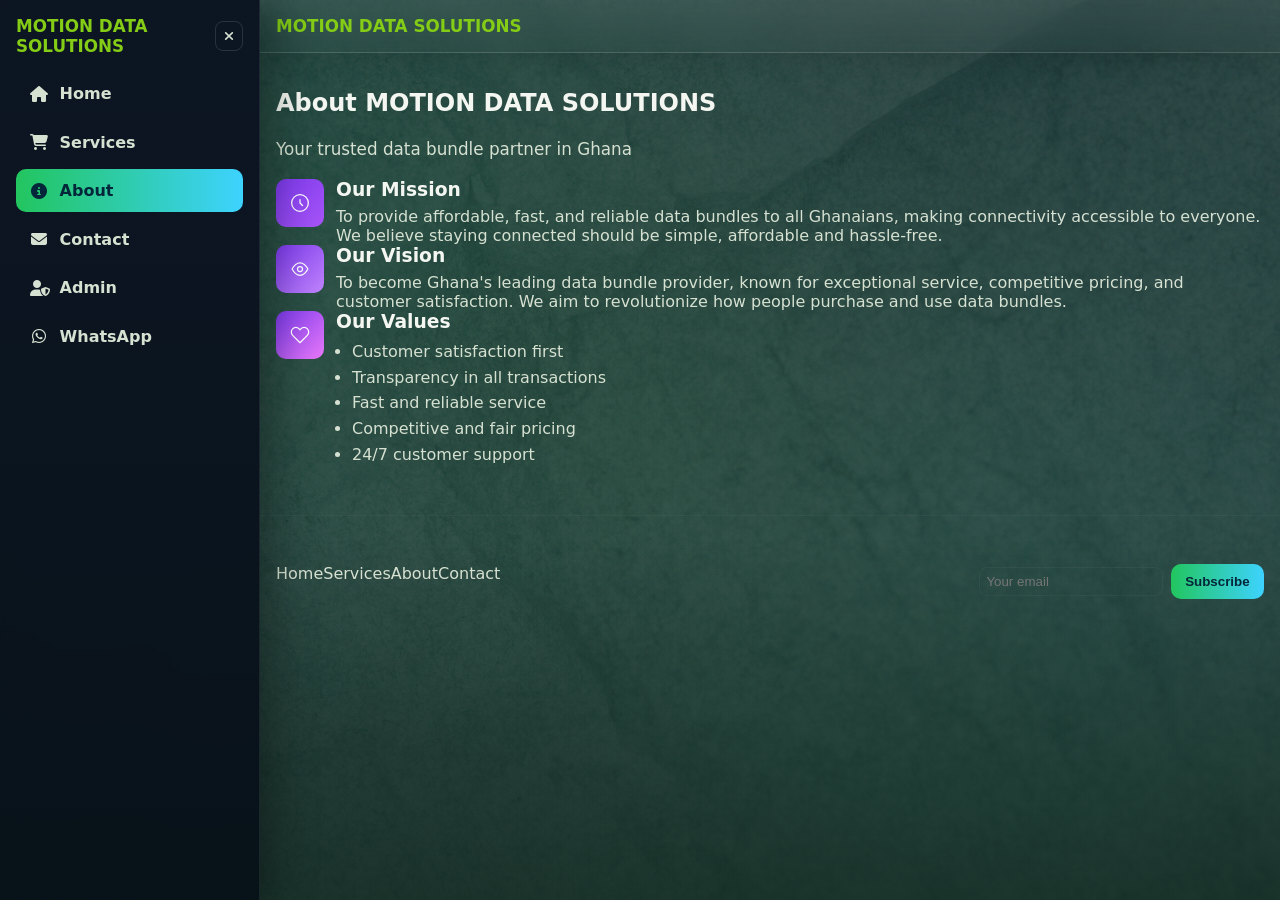
<file: about.html>
<!DOCTYPE html>
<html lang="en">
<head>
    <meta charset="UTF-8">
    <meta name="viewport" content="width=device-width, initial-scale=1.0">
    <meta name="description" content="About Motion Data - mission, vision and values">
    <title>About - MOTION DATA SOLUTIONS </title>
    <link rel="stylesheet" href="assets/css/styles.css">
    <link rel="stylesheet" href="https://cdnjs.cloudflare.com/ajax/libs/font-awesome/6.4.0/css/all.min.css">
</head>
<body>
    <header class="header">
        <div class="container header-content">
            <div class="logo">
                <a href="index.html" class="brand">MOTION DATA SOLUTIONS </a>
            </div>
            <button class="mobile-menu-toggle" id="mobileMenuToggle" aria-label="Toggle navigation" aria-controls="mainNav" aria-expanded="false">
                <i class="fas fa-bars"></i>
            </button>
        </div>
    </header>

    <!-- Sidebar Navigation -->
    <aside class="site-sidebar" id="mainNav" aria-label="Primary navigation">
        <div class="sidebar-header-inline">
            <a href="index.html" class="brand">MOTION DATA SOLUTIONS</a>
            <button class="sidebar-close" aria-label="Close navigation" type="button">
                <i class="fas fa-times"></i>
            </button>
        </div>
        <nav class="sidebar-links">
            <a href="index.html" class="nav-link"><i class="fas fa-home"></i><span>Home</span></a>
            <a href="services.html" class="nav-link"><i class="fas fa-shopping-cart"></i><span>Services</span></a>
            <a href="about.html" class="nav-link active" aria-current="page"><i class="fas fa-info-circle"></i><span>About</span></a>
            <a href="contact.html" class="nav-link"><i class="fas fa-envelope"></i><span>Contact</span></a>
            <a href="admin.html" class="nav-link"><i class="fas fa-user-shield"></i><span>Admin</span></a>
            <a href="https://wa.me/233256342577" class="nav-link" target="_blank" rel="noopener"><i class="fab fa-whatsapp"></i><span>WhatsApp</span></a>
        </nav>
    </aside>

    <main>
        <section class="about" id="about">
            <div class="container">
                <h2>About MOTION DATA SOLUTIONS </h2>
                <p class="lead">Your trusted data bundle partner in Ghana</p>

                <div class="about-content reveal-on-scroll" aria-labelledby="about-heading">
                    <!-- Card 1: Mission -->
                    <div class="about-card card-hover reveal-child" role="article" aria-label="Our Mission">
                        <div style="display:flex;align-items:flex-start;gap:.75rem">
                            <div style="flex:0 0 48px;display:inline-flex;align-items:center;justify-content:center;border-radius:10px;background:linear-gradient(135deg,#7c3aed,#a855f7);width:48px;height:48px;color:#fff">
                                <!-- target icon -->
                                <svg xmlns="http://www.w3.org/2000/svg" viewBox="0 0 24 24" fill="none" stroke="currentColor" stroke-width="1.5" stroke-linecap="round" stroke-linejoin="round" width="20" height="20" aria-hidden="true"><path d="M12 22c5.523 0 10-4.477 10-10S17.523 2 12 2 2 6.477 2 12s4.477 10 10 10z"></path><path d="M12 8v4l3 3"></path></svg>
                            </div>
                            <div>
                                <h3 style="margin:0">Our Mission</h3>
                                <p style="margin:.45rem 0 0;color:var(--muted)">To provide affordable, fast, and reliable data bundles to all Ghanaians, making connectivity accessible to everyone. We believe staying connected should be simple, affordable and hassle-free.</p>
                            </div>
                        </div>
                    </div>

                    <!-- Card 2: Vision -->
                    <div class="about-card card-hover reveal-child" role="article" aria-label="Our Vision">
                        <div style="display:flex;align-items:flex-start;gap:.75rem">
                            <div style="flex:0 0 48px;display:inline-flex;align-items:center;justify-content:center;border-radius:10px;background:linear-gradient(135deg,#7c3aed,#c084fc);width:48px;height:48px;color:#fff">
                                <!-- eye icon -->
                                <svg xmlns="http://www.w3.org/2000/svg" viewBox="0 0 24 24" fill="none" stroke="currentColor" stroke-width="1.5" stroke-linecap="round" stroke-linejoin="round" width="20" height="20" aria-hidden="true"><path d="M2.5 12s4-7.5 9.5-7.5S21.5 12 21.5 12 17.5 19.5 12 19.5 2.5 12 2.5 12z"></path><circle cx="12" cy="12" r="3"></circle></svg>
                            </div>
                            <div>
                                <h3 style="margin:0">Our Vision</h3>
                                <p style="margin:.45rem 0 0;color:var(--muted)">To become Ghana's leading data bundle provider, known for exceptional service, competitive pricing, and customer satisfaction. We aim to revolutionize how people purchase and use data bundles.</p>
                            </div>
                        </div>
                    </div>

                    <!-- Card 3: Values -->
                    <div class="about-card card-hover reveal-child" role="article" aria-label="Our Values">
                        <div style="display:flex;align-items:flex-start;gap:.75rem">
                            <div style="flex:0 0 48px;display:inline-flex;align-items:center;justify-content:center;border-radius:10px;background:linear-gradient(135deg,#7c3aed,#e879f9);width:48px;height:48px;color:#fff">
                                <!-- heart icon -->
                                <svg xmlns="http://www.w3.org/2000/svg" viewBox="0 0 24 24" fill="none" stroke="currentColor" stroke-width="1.5" stroke-linecap="round" stroke-linejoin="round" width="20" height="20" aria-hidden="true"><path d="M20.84 4.61a5.5 5.5 0 00-7.78 0L12 5.67l-1.06-1.06a5.5 5.5 0 10-7.78 7.78L12 21.23l8.84-8.84a5.5 5.5 0 000-7.78z"></path></svg>
                            </div>
                            <div style="flex:1">
                                <h3 style="margin:0">Our Values</h3>
                                <ul style="margin:.45rem 0 0;padding-left:1rem;color:var(--muted);line-height:1.6">
                                    <li>Customer satisfaction first</li>
                                    <li>Transparency in all transactions</li>
                                    <li>Fast and reliable service</li>
                                    <li>Competitive and fair pricing</li>
                                    <li>24/7 customer support</li>
                                </ul>
                            </div>
                        </div>
                    </div>

                </div>
            </div>
        </section>
    </main>

    <footer class="footer">
        <div class="container footer-content">
            <nav><a href="index.html">Home</a><a href="services.html">Services</a><a href="about.html">About</a><a href="contact.html">Contact</a></nav>
            <div class="newsletter">
                <form id="newsletterForm">
                    <input type="email" name="email" placeholder="Your email" style="padding:.4rem;border-radius:8px;border:1px solid rgba(255,255,255,0.04);background:transparent;color:#fff">
                    <button class="btn btn-primary" type="submit">Subscribe</button>
                </form>
            </div>
        </div>
    </footer>

    <script src="assets/js/toast.js"></script>
    <script src="assets/js/script.js"></script>
</body>
</html>
</file>
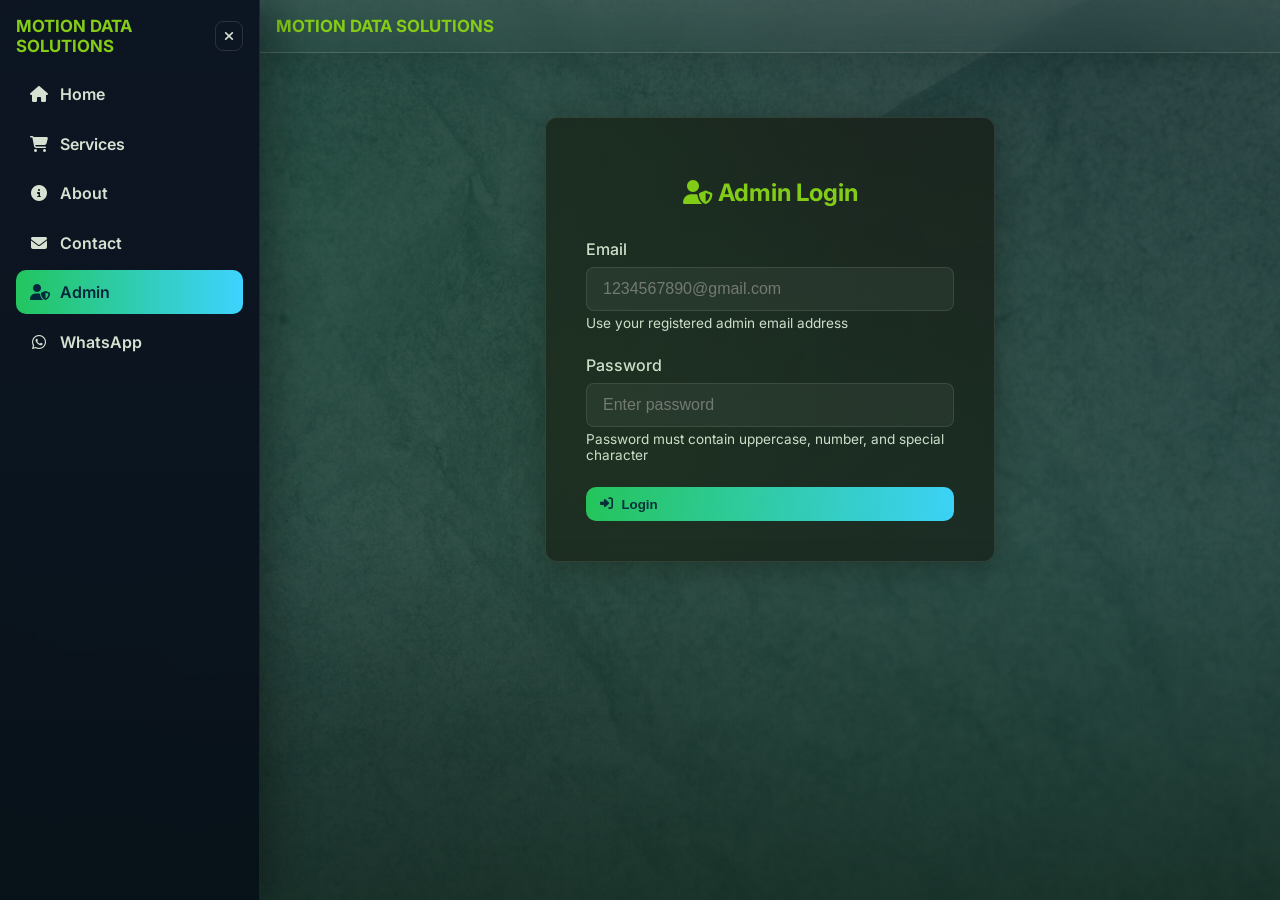
<file: admin.html>
<!DOCTYPE html>
<html lang="en">
<head>
    <meta charset="UTF-8">
    <meta name="viewport" content="width=device-width, initial-scale=1.0">
    <title>Admin - MOTION DATA SOLUTIONS</title>
    <link rel="stylesheet" href="assets/css/styles.css">
    <link rel="stylesheet" href="https://cdnjs.cloudflare.com/ajax/libs/font-awesome/6.4.0/css/all.min.css">
    <link href="https://fonts.googleapis.com/css2?family=Inter:wght@300;400;500;600;700;800&display=swap" rel="stylesheet">
    <style>
        .admin-container {
            max-width: 1400px;
            margin: 2rem auto;
            padding: 2rem;
        }

        .login-section {
            max-width: 450px;
            margin: 4rem auto;
            padding: 2.5rem;
            background: var(--card);
            border-radius: var(--radius);
            border: 1px solid rgba(255,255,255,0.1);
            box-shadow: 0 8px 32px rgba(0,0,0,0.3);
        }

        .login-section h2 {
            margin-bottom: 2rem;
            text-align: center;
            color: var(--accent);
        }

        .form-group {
            margin-bottom: 1.5rem;
        }

        .form-group label {
            display: block;
            margin-bottom: 0.5rem;
            color: var(--muted);
            font-weight: 500;
        }

        .form-group input {
            width: 100%;
            padding: 0.75rem 1rem;
            background: rgba(255,255,255,0.05);
            border: 1px solid rgba(255,255,255,0.1);
            border-radius: 8px;
            color: #fff;
            font-size: 1rem;
        }

        .form-group input:focus {
            outline: none;
            border-color: var(--primary);
        }

        .dashboard-section {
            display: none;
        }

        .dashboard-section.active {
            display: block;
        }

        .dashboard-header {
            display: flex;
            justify-content: space-between;
            align-items: center;
            margin-bottom: 2rem;
            padding-bottom: 1rem;
            border-bottom: 1px solid rgba(255,255,255,0.1);
        }

        .dashboard-header h1 {
            color: var(--accent);
        }

        .logout-btn {
            padding: 0.75rem 1.5rem;
            background: rgba(255,59,48,0.2);
            color: #ff3b30;
            border: 1px solid rgba(255,59,48,0.3);
            border-radius: 8px;
            cursor: pointer;
            transition: all 0.2s;
        }

        .logout-btn:hover {
            background: rgba(255,59,48,0.3);
        }

        .stats-row {
            display: grid;
            grid-template-columns: repeat(auto-fit, minmax(250px, 1fr));
            gap: 1.5rem;
            margin-bottom: 2rem;
        }

        .stat-card {
            background: var(--card);
            padding: 1.5rem;
            border-radius: var(--radius);
            border: 1px solid rgba(255,255,255,0.1);
        }

        .stat-card h3 {
            font-size: 0.875rem;
            color: var(--muted);
            margin-bottom: 0.5rem;
        }

        .stat-card .stat-value {
            font-size: 2rem;
            font-weight: 700;
            color: var(--accent);
        }

        .orders-section {
            background: var(--card);
            padding: 2rem;
            border-radius: var(--radius);
            border: 1px solid rgba(255,255,255,0.1);
        }

        .orders-section h2 {
            margin-bottom: 1.5rem;
            color: var(--accent);
        }

        .orders-filters {
            display: flex;
            gap: 1rem;
            margin-bottom: 1.5rem;
            flex-wrap: wrap;
        }

        .search-box {
            flex: 1;
            min-width: 250px;
            position: relative;
        }

        .search-box input {
            width: 100%;
            padding: 0.75rem 1rem 0.75rem 2.5rem;
            background: rgba(255,255,255,0.05);
            border: 1px solid rgba(255,255,255,0.1);
            border-radius: 8px;
            color: #fff;
        }

        .search-box i {
            position: absolute;
            left: 1rem;
            top: 50%;
            transform: translateY(-50%);
            color: var(--muted);
        }

        .filter-select {
            padding: 0.75rem 1rem;
            background: rgba(255,255,255,0.05);
            border: 1px solid rgba(255,255,255,0.1);
            border-radius: 8px;
            color: #fff;
            cursor: pointer;
        }

        .orders-table {
            width: 100%;
            overflow-x: auto;
        }

        table {
            width: 100%;
            border-collapse: collapse;
        }

        table th {
            text-align: left;
            padding: 1rem;
            background: rgba(255,255,255,0.05);
            color: var(--accent);
            font-weight: 600;
            border-bottom: 2px solid rgba(255,255,255,0.1);
        }

        table td {
            padding: 1rem;
            border-bottom: 1px solid rgba(255,255,255,0.05);
        }

        table tr:hover {
            background: rgba(255,255,255,0.03);
        }

        .status-badge {
            padding: 0.25rem 0.75rem;
            border-radius: 6px;
            font-size: 0.875rem;
            font-weight: 600;
        }

        .status-badge.completed {
            background: rgba(34,197,94,0.2);
            color: #22c55e;
        }

        .status-badge.pending {
            background: rgba(251,191,36,0.2);
            color: #fbbf24;
        }

        .status-badge.failed {
            background: rgba(239,68,68,0.2);
            color: #ef4444;
        }

        .action-buttons {
            display: flex;
            gap: 0.5rem;
        }

        .btn-small {
            padding: 0.5rem 0.75rem;
            font-size: 0.875rem;
            border-radius: 6px;
            cursor: pointer;
            border: none;
            transition: all 0.2s;
        }

        .btn-view {
            background: rgba(59,130,246,0.2);
            color: #3b82f6;
        }

        .btn-view:hover {
            background: rgba(59,130,246,0.3);
        }

        .btn-delete {
            background: rgba(239,68,68,0.2);
            color: #ef4444;
        }

        .btn-delete:hover {
            background: rgba(239,68,68,0.3);
        }

        .empty-state {
            text-align: center;
            padding: 3rem;
            color: var(--muted);
        }

        .empty-state i {
            font-size: 4rem;
            margin-bottom: 1rem;
            opacity: 0.3;
        }
    </style>
</head>
<body>
    <!-- Header -->
    <header class="header">
        <div class="container header-content">
            <div class="logo">
                <a href="index.html" class="brand">MOTION DATA SOLUTIONS</a>
            </div>
            <button class="mobile-menu-toggle" id="mobileMenuToggle" aria-label="Toggle navigation" aria-controls="mainNav" aria-expanded="false">
                <i class="fas fa-bars"></i>
            </button>
        </div>
    </header>

    <!-- Sidebar Navigation -->
    <aside class="site-sidebar" id="mainNav" aria-label="Primary navigation">
        <div class="sidebar-header-inline">
            <a href="index.html" class="brand">MOTION DATA SOLUTIONS</a>
            <button class="sidebar-close" aria-label="Close navigation" type="button">
                <i class="fas fa-times"></i>
            </button>
        </div>
        <nav class="sidebar-links">
            <a href="index.html" class="nav-link"><i class="fas fa-home"></i><span>Home</span></a>
            <a href="services.html" class="nav-link"><i class="fas fa-shopping-cart"></i><span>Services</span></a>
            <a href="about.html" class="nav-link"><i class="fas fa-info-circle"></i><span>About</span></a>
            <a href="contact.html" class="nav-link"><i class="fas fa-envelope"></i><span>Contact</span></a>
            <a href="admin.html" class="nav-link active" aria-current="page"><i class="fas fa-user-shield"></i><span>Admin</span></a>
            <a href="https://wa.me/233256342577" class="nav-link" target="_blank" rel="noopener"><i class="fab fa-whatsapp"></i><span>WhatsApp</span></a>
        </nav>
    </aside>

    <main>
        <!-- Login Section -->
        <div class="login-section" id="loginSection">
            <h2><i class="fas fa-user-shield"></i> Admin Login</h2>
            <form id="loginForm">
                <div class="form-group">
                    <label for="adminEmail">Email</label>
                    <input type="email" id="adminEmail" required placeholder="1234567890@gmail.com">
                    <small style="color: var(--muted); font-size: 0.85rem; margin-top: 0.25rem; display: block;">Use your registered admin email address</small>
                </div>
                <div class="form-group">
                    <label for="adminPassword">Password</label>
                    <input type="password" id="adminPassword" required placeholder="Enter password">
                    <small style="color: var(--muted); font-size: 0.85rem; margin-top: 0.25rem; display: block;">Password must contain uppercase, number, and special character</small>
                </div>
                <button type="submit" class="btn btn-primary" style="width: 100%;">
                    <i class="fas fa-sign-in-alt"></i> Login
                </button>
            </form>
        </div>

        <!-- Dashboard Section -->
        <div class="dashboard-section" id="dashboardSection">
            <div class="admin-container">
                <div class="dashboard-header">
                    <h1><i class="fas fa-tachometer-alt"></i> Admin Dashboard</h1>
                    <button class="logout-btn" id="logoutBtn">
                        <i class="fas fa-sign-out-alt"></i> Logout
                    </button>
                </div>

                <!-- Stats -->
                <div class="stats-row">
                    <div class="stat-card">
                        <h3>Total Orders</h3>
                        <div class="stat-value" id="totalOrders">0</div>
                    </div>
                    <div class="stat-card">
                        <h3>Completed</h3>
                        <div class="stat-value" id="completedOrders" style="color: #22c55e;">0</div>
                    </div>
                    <div class="stat-card">
                        <h3>Pending</h3>
                        <div class="stat-value" id="pendingOrders" style="color: #fbbf24;">0</div>
                    </div>
                    <div class="stat-card">
                        <h3>Total Revenue</h3>
                        <div class="stat-value" id="totalRevenue">GHS 0.00</div>
                    </div>
                </div>

                <!-- Orders Table -->
                <div class="orders-section">
                    <h2><i class="fas fa-shopping-cart"></i> All Orders</h2>
                    
                    <div class="orders-filters">
                        <div class="search-box">
                            <i class="fas fa-search"></i>
                            <input type="text" id="searchOrders" placeholder="Search orders...">
                        </div>
                        <select class="filter-select" id="filterStatus">
                            <option value="all">All Status</option>
                            <option value="completed">Completed</option>
                            <option value="pending">Pending</option>
                            <option value="failed">Failed</option>
                        </select>
                        <select class="filter-select" id="filterOperator">
                            <option value="all">All Operators</option>
                            <option value="MTN">MTN</option>
                            <option value="Telecel">Telecel</option>
                            <option value="AirtelTigo">AirtelTigo</option>
                        </select>
                    </div>

                    <div class="orders-table">
                        <table id="ordersTable">
                            <thead>
                                <tr>
                                    <th>Order ID</th>
                                    <th>Date</th>
                                    <th>Customer</th>
                                    <th>Phone</th>
                                    <th>Operator</th>
                                    <th>Package</th>
                                    <th>Amount</th>
                                    <th>Status</th>
                                    <th>Actions</th>
                                </tr>
                            </thead>
                            <tbody id="ordersTableBody">
                                <!-- Orders will be populated here -->
                            </tbody>
                        </table>
                    </div>
                </div>
            </div>
        </div>
    </main>

    <script src="assets/js/script.js"></script>
    <script>
        // Admin credentials (in production, use secure backend authentication)
        const ADMIN_CREDENTIALS = {
            email: 'kwakumotion55@gmail.com',
            password: 'Motion@55'
        };

        // Check if already logged in
        document.addEventListener('DOMContentLoaded', function() {
            if (localStorage.getItem('adminLoggedIn') === 'true') {
                showDashboard();
            }
        });

        // Login form
        document.getElementById('loginForm').addEventListener('submit', function(e) {
            e.preventDefault();
            const email = document.getElementById('adminEmail').value;
            const password = document.getElementById('adminPassword').value;

            if (email === ADMIN_CREDENTIALS.email && password === ADMIN_CREDENTIALS.password) {
                localStorage.setItem('adminLoggedIn', 'true');
                showDashboard();
            } else {
                alert('Invalid email or password');
            }
        });

        // Logout
        document.getElementById('logoutBtn').addEventListener('click', function() {
            localStorage.removeItem('adminLoggedIn');
            location.reload();
        });

        // Show dashboard
        function showDashboard() {
            document.getElementById('loginSection').style.display = 'none';
            document.getElementById('dashboardSection').classList.add('active');
            loadOrders();
        }

        // Load orders from localStorage
        function loadOrders() {
            const orders = JSON.parse(localStorage.getItem('md_orders') || '[]');
            updateStats(orders);
            displayOrders(orders);
        }

        // Update statistics
        function updateStats(orders) {
            const completed = orders.filter(o => o.status === 'completed').length;
            const pending = orders.filter(o => o.status === 'pending').length;
            const totalRevenue = orders
                .filter(o => o.status === 'completed')
                .reduce((sum, o) => sum + (parseFloat(o.amount) || 0), 0);

            document.getElementById('totalOrders').textContent = orders.length;
            document.getElementById('completedOrders').textContent = completed;
            document.getElementById('pendingOrders').textContent = pending;
            document.getElementById('totalRevenue').textContent = 'GHS ' + totalRevenue.toFixed(2);
        }

        // Display orders in table
        function displayOrders(orders) {
            const tbody = document.getElementById('ordersTableBody');
            
            if (orders.length === 0) {
                tbody.innerHTML = `
                    <tr>
                        <td colspan="9">
                            <div class="empty-state">
                                <i class="fas fa-inbox"></i>
                                <p>No orders found</p>
                            </div>
                        </td>
                    </tr>
                `;
                return;
            }

            tbody.innerHTML = orders.map(order => `
                <tr>
                    <td>${order.id || order.reference || 'N/A'}</td>
                    <td>${formatDate(order.date || order.timestamp)}</td>
                    <td>${order.email || 'N/A'}</td>
                    <td>${order.phone || order.mobile || 'N/A'}</td>
                    <td>${order.operator || 'N/A'}</td>
                    <td>${order.package || 'N/A'}</td>
                    <td>GHS ${(parseFloat(order.amount) || 0).toFixed(2)}</td>
                    <td><span class="status-badge ${order.status || 'pending'}">${(order.status || 'pending').toUpperCase()}</span></td>
                    <td>
                        <div class="action-buttons">
                            <button class="btn-small btn-view" onclick="viewOrder('${order.id || order.reference}')">
                                <i class="fas fa-eye"></i>
                            </button>
                            <button class="btn-small btn-delete" onclick="deleteOrder('${order.id || order.reference}')">
                                <i class="fas fa-trash"></i>
                            </button>
                        </div>
                    </td>
                </tr>
            `).join('');
        }

        // Format date
        function formatDate(timestamp) {
            if (!timestamp) return 'N/A';
            const date = new Date(timestamp);
            return date.toLocaleDateString() + ' ' + date.toLocaleTimeString();
        }

        // View order details
        function viewOrder(orderId) {
            const orders = JSON.parse(localStorage.getItem('md_orders') || '[]');
            const order = orders.find(o => (o.id || o.reference) === orderId);
            if (order) {
                alert('Order Details:\n\n' + JSON.stringify(order, null, 2));
            }
        }

        // Delete order
        function deleteOrder(orderId) {
            if (confirm('Are you sure you want to delete this order?')) {
                let orders = JSON.parse(localStorage.getItem('md_orders') || '[]');
                orders = orders.filter(o => (o.id || o.reference) !== orderId);
                localStorage.setItem('md_orders', JSON.stringify(orders));
                loadOrders();
            }
        }

        // Search functionality
        document.getElementById('searchOrders').addEventListener('input', function(e) {
            filterOrders();
        });

        document.getElementById('filterStatus').addEventListener('change', function() {
            filterOrders();
        });

        document.getElementById('filterOperator').addEventListener('change', function() {
            filterOrders();
        });

        function filterOrders() {
            const searchTerm = document.getElementById('searchOrders').value.toLowerCase();
            const statusFilter = document.getElementById('filterStatus').value;
            const operatorFilter = document.getElementById('filterOperator').value;

            let orders = JSON.parse(localStorage.getItem('md_orders') || '[]');

            // Apply filters
            orders = orders.filter(order => {
                const matchesSearch = !searchTerm || 
                    (order.email && order.email.toLowerCase().includes(searchTerm)) ||
                    (order.phone && order.phone.includes(searchTerm)) ||
                    (order.mobile && order.mobile.includes(searchTerm)) ||
                    (order.package && order.package.toLowerCase().includes(searchTerm));

                const matchesStatus = statusFilter === 'all' || order.status === statusFilter;
                const matchesOperator = operatorFilter === 'all' || order.operator === operatorFilter;

                return matchesSearch && matchesStatus && matchesOperator;
            });

            displayOrders(orders);
        }
    </script>
</body>
</html>
</file>
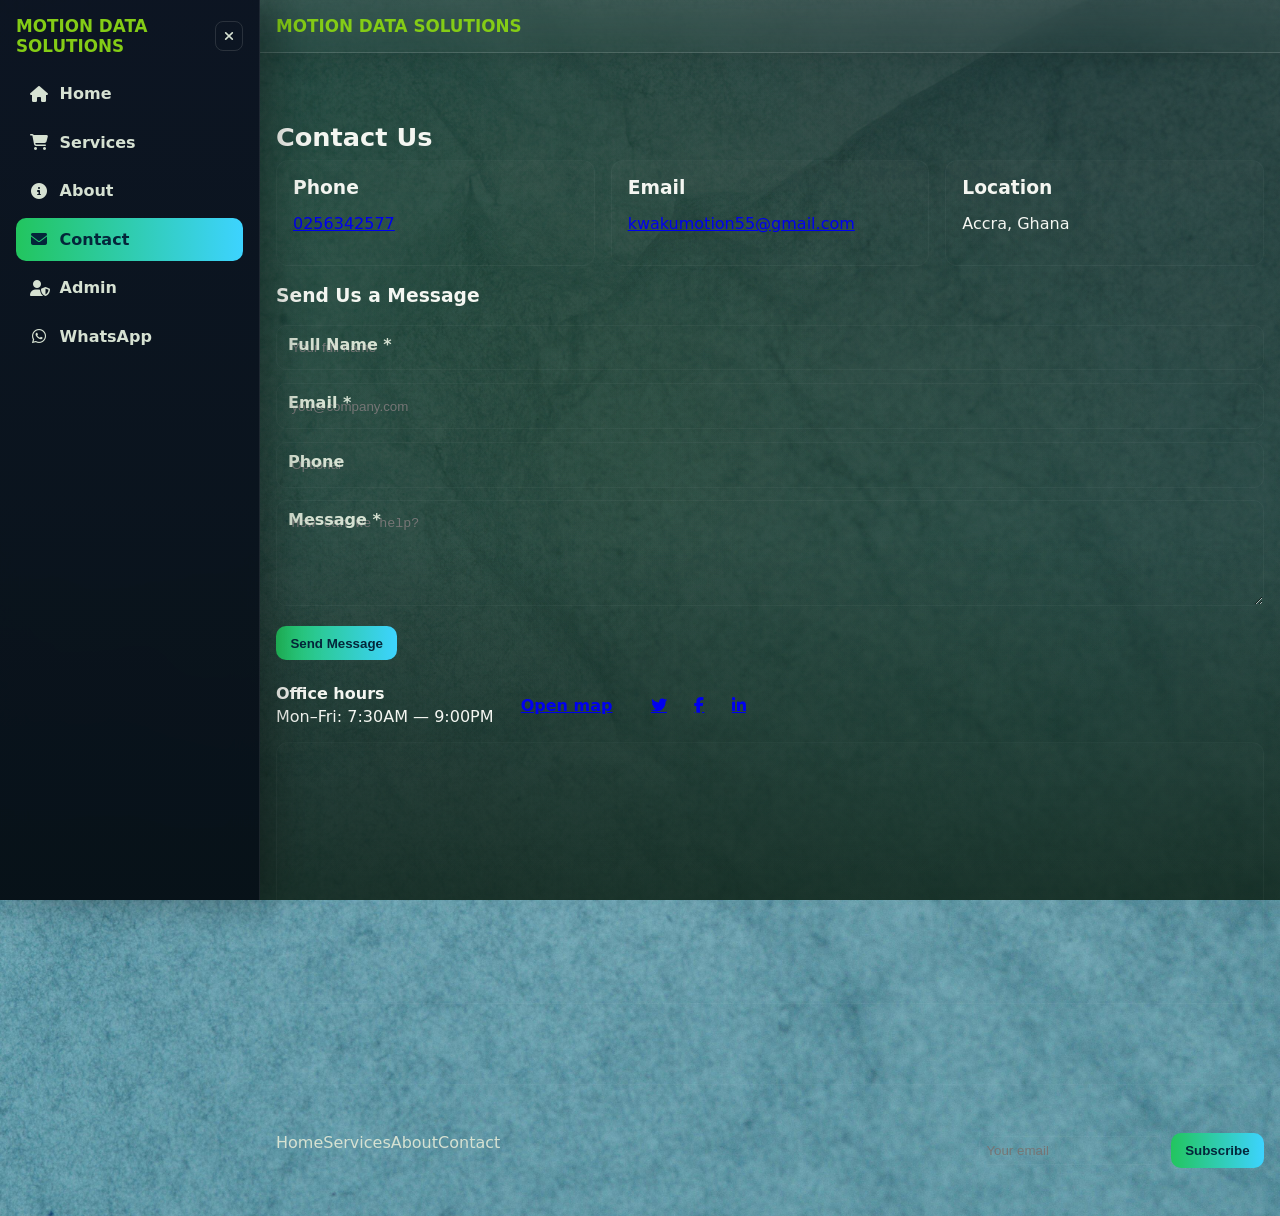
<file: contact.html>
<!DOCTYPE html>
<html lang="en">
<head>
    <meta charset="UTF-8">
    <meta name="viewport" content="width=device-width, initial-scale=1.0">
    <meta name="description" content="Contact Motion Data">
    <title>Contact - MOTION DATA SOLUTIONS </title>
    <link rel="stylesheet" href="assets/css/styles.css">
    <link rel="stylesheet" href="https://cdnjs.cloudflare.com/ajax/libs/font-awesome/6.4.0/css/all.min.css">
</head>
<body>
    <header class="header">
        <div class="container header-content">
            <div class="logo">
                <a href="index.html" class="brand">MOTION DATA SOLUTIONS </a>
            </div>
            <button class="mobile-menu-toggle" id="mobileMenuToggle" aria-label="Toggle navigation" aria-controls="mainNav" aria-expanded="false">
                <i class="fas fa-bars"></i>
            </button>
        </div>
    </header>

    <!-- Sidebar Navigation -->
    <aside class="site-sidebar" id="mainNav" aria-label="Primary navigation">
        <div class="sidebar-header-inline">
            <a href="index.html" class="brand">MOTION DATA SOLUTIONS</a>
            <button class="sidebar-close" aria-label="Close navigation" type="button">
                <i class="fas fa-times"></i>
            </button>
        </div>
        <nav class="sidebar-links">
            <a href="index.html" class="nav-link"><i class="fas fa-home"></i><span>Home</span></a>
            <a href="services.html" class="nav-link"><i class="fas fa-shopping-cart"></i><span>Services</span></a>
            <a href="about.html" class="nav-link"><i class="fas fa-info-circle"></i><span>About</span></a>
            <a href="contact.html" class="nav-link active" aria-current="page"><i class="fas fa-envelope"></i><span>Contact</span></a>
            <a href="admin.html" class="nav-link"><i class="fas fa-user-shield"></i><span>Admin</span></a>
            <a href="https://wa.me/233256342577" class="nav-link" target="_blank" rel="noopener"><i class="fab fa-whatsapp"></i><span>WhatsApp</span></a>
        </nav>
    </aside>

    <main>
        <section class="contact" id="contact">
            <div class="container">
                <h2>Contact Us</h2>
                <div class="contact-grid">
                    <div class="contact-card">
                        <h3>Phone</h3>
                        <p><a href="tel:+233256342577">0256342577</a></p>
                    </div>
                    <div class="contact-card">
                        <h3>Email</h3>
                        <p><a href="mailto:motiondatabundle@gmail.com">kwakumotion55@gmail.com</a></p>
                    </div>
                    <div class="contact-card">
                        <h3>Location</h3>
                        <p>Accra, Ghana</p>
                    </div>
                </div>

                <h3>Send Us a Message</h3>
                <form id="contactForm" novalidate data-analytics="contact-form">
                    <div class="form-field" id="fieldName">
                        <label for="contactName">Full Name *</label>
                        <input type="text" id="contactName" name="name" required placeholder="Your full name">
                    </div>

                    <div class="form-field" id="fieldEmail">
                        <label for="contactEmail">Email *</label>
                        <input type="email" id="contactEmail" name="email" required placeholder="you@company.com">
                    </div>

                    <div class="form-field" id="fieldPhone">
                        <label for="contactPhone">Phone</label>
                        <input type="tel" id="contactPhone" name="phone" placeholder="Optional">
                    </div>

                    <div class="form-field" id="fieldMessage">
                        <label for="contactMessage">Message *</label>
                        <textarea id="contactMessage" name="message" rows="5" required placeholder="How can we help?"></textarea>
                    </div>

                    <!-- file upload and subscribe removed per request -->

                    <div id="contactError" role="status" aria-live="polite" class="field-error" style="display:none"></div>

                    <div id="contactProgress" style="display:none;margin-top:.5rem">
                        <div style="height:8px;background:rgba(255,255,255,0.06);border-radius:6px;overflow:hidden">
                            <div id="contactProgressBar" style="width:0%;height:100%;background:linear-gradient(90deg,#06b6d4,#7c3aed);transition:width .25s"></div>
                        </div>
                    </div>

                    <div style="display:flex;gap:.5rem;margin-top:1rem">
                        <button type="submit" class="btn btn-primary">Send Message</button>
                        <button type="button" id="contactCancel" class="btn btn-secondary" style="display:none">Cancel</button>
                    </div>
                </form>

                <div class="contact-meta" style="margin-top:1.5rem;display:flex;gap:1rem;flex-wrap:wrap;align-items:center">
                    <div class="office-hours">
                        <strong>Office hours</strong>
                        <p style="margin:.25rem 0 0">Mon–Fri: 7:30AM — 9:00PM</p>
                    </div>
                    <div class="map-link">
                        <a href="https://www.google.com/maps/search/Accra+Ghana" target="_blank" rel="noopener" class="btn btn-outline">Open map</a>
                    </div>
                    <div class="social-contacts">
                        <a href="https://twitter.com/" target="_blank" rel="noopener" class="btn btn-outline"><i class="fab fa-twitter"></i></a>
                        <a href="https://www.facebook.com/" target="_blank" rel="noopener" class="btn btn-outline"><i class="fab fa-facebook-f"></i></a>
                        <a href="https://www.linkedin.com/" target="_blank" rel="noopener" class="btn btn-outline"><i class="fab fa-linkedin-in"></i></a>
                    </div>
                </div>

                <!-- success panel (hidden) -->
                <div id="contactSuccess" style="display:none;margin-top:1rem;padding:1rem;border-radius:10px;background:linear-gradient(180deg,rgba(16,185,129,0.06),transparent);border:1px solid rgba(16,185,129,0.12)">
                    <h3>Thanks — we got your message</h3>
                    <p>Our team will get back to you within 1–2 business days. If you selected subscribe, we'll add you to our updates.</p>
                    <button id="contactSuccessClose" class="btn btn-secondary" style="margin-top:.5rem">Close</button>
                </div>

                <!-- Map frame -->
                <div class="map-frame" style="margin-top:1rem">
                    <iframe src="https://www.google.com/maps?q=Accra,Ghana&output=embed" loading="lazy" referrerpolicy="no-referrer-when-downgrade"></iframe>
                </div>
                
                <!-- Scroll to top button -->
                <button id="scrollTop" class="scroll-top" aria-label="Scroll to top">↑</button>
            </div>
        </section>
    </main>

    <footer class="footer">
        <div class="container footer-content">
            <nav><a href="index.html">Home</a><a href="services.html">Services</a><a href="about.html">About</a><a href="contact.html">Contact</a></nav>
            <div class="newsletter">
                <form id="newsletterForm">
                    <input type="email" name="email" placeholder="Your email" style="padding:.4rem;border-radius:8px;border:1px solid rgba(255,255,255,0.04);background:transparent;color:#fff">
                    <button class="btn btn-primary" type="submit">Subscribe</button>
                </form>
            </div>
        </div>
    </footer>

    <script src="assets/js/toast.js"></script>
    <script src="assets/js/script.js"></script>
</body>
</html>
</file>
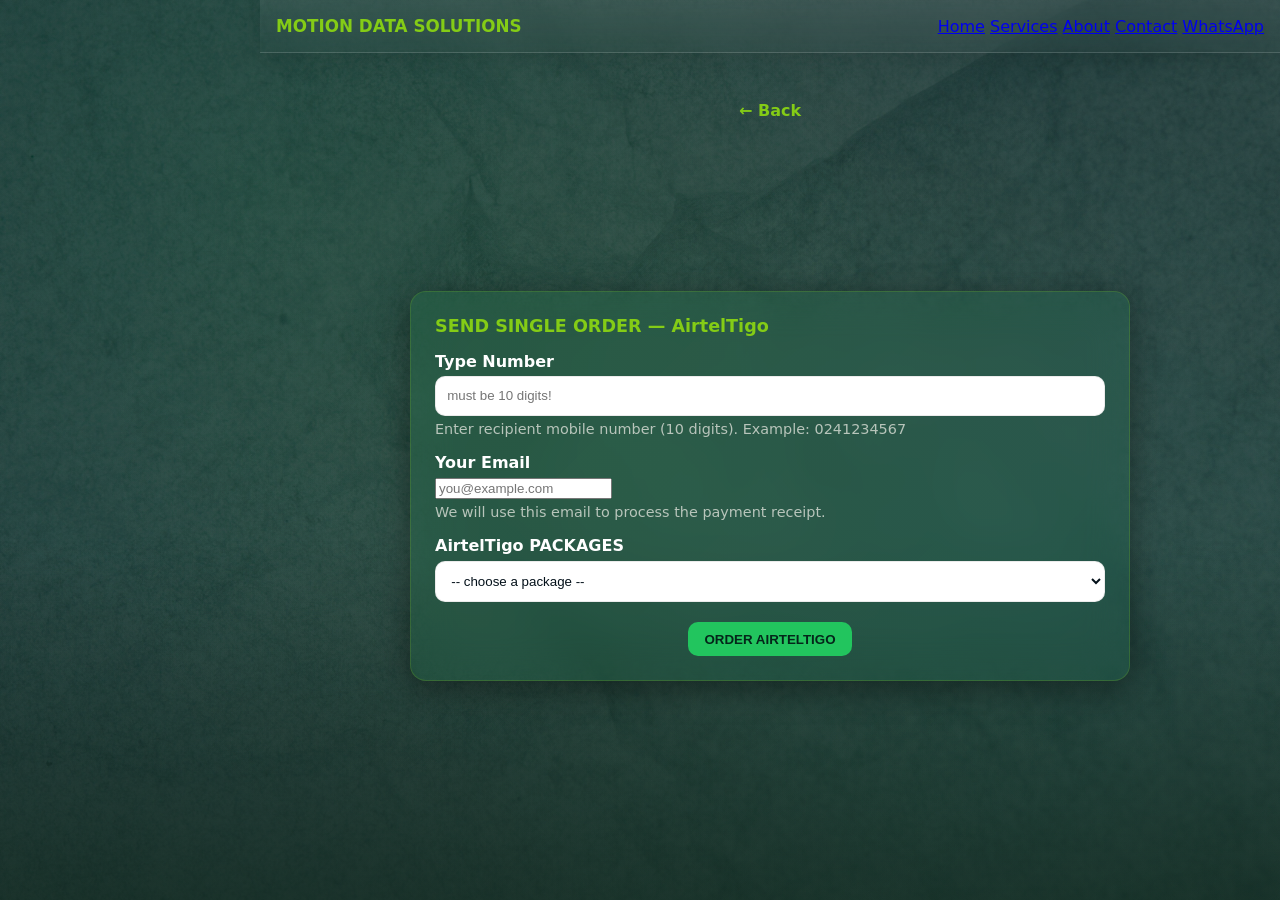
<file: order-airtel.html>
<!doctype html>
<html lang="en">
<head>
  <meta charset="utf-8">
  <meta name="viewport" content="width=device-width,initial-scale=1">
  <title>Order - AirtelTigo | MOTION DATA SOLUTIONS</title>
  <link rel="stylesheet" href="assets/css/styles.css">
  <style>
    :root{--bg:#0a1810;--card:#1a2520;--input-bg:#ffffff;--muted:#b8c5bb;--accent:#84cc16;--green:#22c55e;--primary:#10b981}
    body{margin:0;font-family:Inter,system-ui,Arial;color:#fff}
    .wrap{max-width:960px;margin:2rem auto;padding:1rem;display:flex;flex-direction:column;align-items:center;position:relative;z-index:1}
    .form-grid{display:flex;flex-direction:column;align-items:center;gap:1rem;min-height:calc(100vh - 200px);justify-content:center;width:100%}
    .panel{background:linear-gradient(135deg,rgba(34,197,94,0.12),rgba(16,185,129,0.1));backdrop-filter:blur(20px);padding:1.5rem;border-radius:16px;border:1px solid rgba(132,204,22,0.2);width:100%;max-width:720px;box-shadow:0 8px 32px rgba(0,0,0,0.4)}
    h1{font-size:1.1rem;margin:0 0 .6rem;color:var(--accent);font-weight:800}
    label{display:block;color:#fff;font-weight:700;margin-bottom:.35rem}
    input[type="text"], select, textarea{width:100%;padding:.7rem;border-radius:10px;border:1px solid rgba(0,0,0,0.08);background:var(--input-bg);color:#04111a}
    .center{display:flex;justify-content:center}
    .btn-order{background:var(--green);color:#04261a;border-radius:10px;padding:.6rem 1rem;border:none;font-weight:800;cursor:pointer;transition:all 0.3s}
    .btn-order:hover{transform:translateY(-2px);box-shadow:0 8px 24px rgba(34,197,94,0.4)}
    .hint{font-size:.9rem;color:var(--muted);margin-top:.35rem}
  </style>
</head>
<body>
  <header class="header">
    <div class="container header-content">
      <div class="logo">
        <a href="index.html" class="brand">MOTION DATA SOLUTIONS</a>
      </div>
      <nav class="nav" id="mainNav">
        <a href="index.html" class="nav-link">Home</a>
        <a href="services.html" class="nav-link">Services</a>
        <a href="about.html" class="nav-link">About</a>
        <a href="contact.html" class="nav-link">Contact</a>
        <a href="https://wa.me/233256342577" class="nav-link" target="_blank" rel="noopener"><i class="fab fa-whatsapp"></i> WhatsApp</a>
      </nav>
      <button class="mobile-menu-toggle" id="mobileMenuToggle" aria-label="Toggle navigation" aria-controls="mainNav" aria-expanded="false">
        <i class="fas fa-bars"></i><span class="hamburger-plain">&#9776;</span>
      </button>
    </div>
  </header>
  <div class="wrap">
    <header style="margin-bottom:1rem;text-align:center"><a href="services.html" style="color:var(--accent);text-decoration:none;font-weight:700">&larr; Back</a></header>

    <div class="form-grid">
      <section class="panel" aria-labelledby="airtel-order">
        <div>
          <h1 id="airtel-order">SEND SINGLE ORDER — AirtelTigo</h1>
        </div>

        <form id="airtelForm">
          <div style="margin-top:1rem">
            <label for="msisdn">Type Number</label>
            <input id="msisdn" name="msisdn" type="text" placeholder="must be 10 digits!" pattern="\d{10}" inputmode="numeric" maxlength="10" required>
            <div class="hint">Enter recipient mobile number (10 digits). Example: 0241234567</div>
          </div>

          <div style="margin-top:1rem">
            <label for="email">Your Email</label>
            <input id="email" name="email" type="email" placeholder="you@example.com" required>
            <div class="hint">We will use this email to process the payment receipt.</div>
          </div>

          <div style="margin-top:1rem">
            <label for="packageSelectAirtelTigo">AirtelTigo PACKAGES</label>
            <select id="packageSelectAirtelTigo" name="package_airteltigo">
              <option value="">-- choose a package --</option>
            </select>
          </div>

          <div style="margin-top:1.25rem" class="center">
            <button type="submit" class="btn-order">ORDER AIRTELTIGO</button>
          </div>
        </form>
      </section>
    </div>
  </div>

  <script src="assets/js/script.js"></script>
  <script src="assets/js/toast.js"></script>
  <script src="https://js.paystack.co/v1/inline.js"></script>
  <script src="js/order-airtel.js"></script>
</body>
</html>
</file>
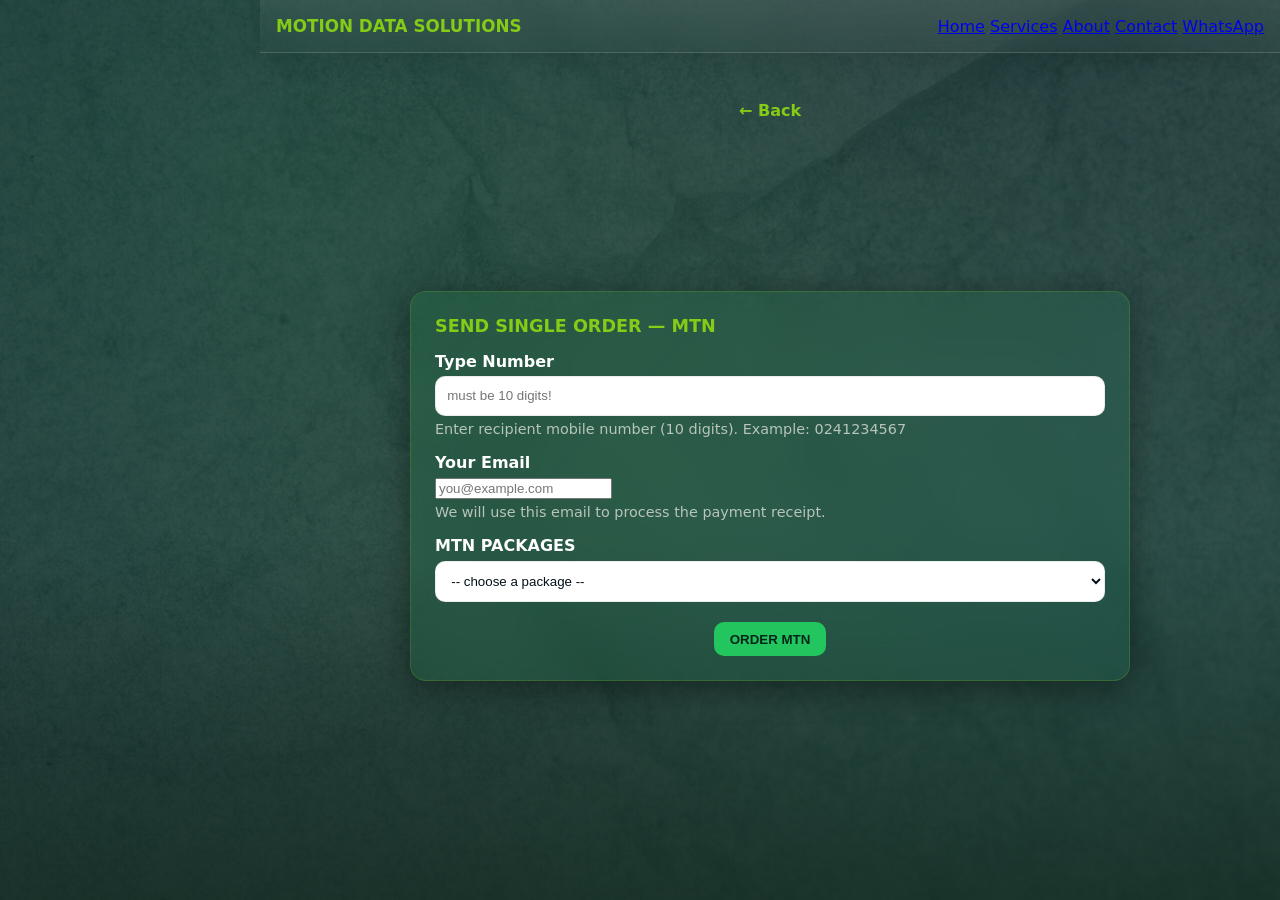
<file: order-mtn.html>
<!doctype html>
<html lang="en">
<head>
  <meta charset="utf-8">
  <meta name="viewport" content="width=device-width,initial-scale=1">
  <title>Order - MTN | Motion Data</title>
  <link rel="stylesheet" href="assets/css/styles.css">
  <style>
    :root{--bg:#0a1810;--card:#1a2520;--input-bg:#ffffff;--muted:#b8c5bb;--accent:#84cc16;--green:#22c55e;--primary:#10b981}
    body{margin:0;font-family:Inter,system-ui,Arial;color:#fff}
    .wrap{max-width:960px;margin:2rem auto;padding:1rem;display:flex;flex-direction:column;align-items:center;position:relative;z-index:1}
    .form-grid{display:flex;flex-direction:column;align-items:center;gap:1rem;min-height:calc(100vh - 200px);justify-content:center;width:100%}
    .panel{background:linear-gradient(135deg,rgba(34,197,94,0.12),rgba(16,185,129,0.1));backdrop-filter:blur(20px);padding:1.5rem;border-radius:16px;border:1px solid rgba(132,204,22,0.2);width:100%;max-width:720px;box-shadow:0 8px 32px rgba(0,0,0,0.4)}
    h1{font-size:1.1rem;margin:0 0 .6rem;color:var(--accent);font-weight:800}
    label{display:block;color:#fff;font-weight:700;margin-bottom:.35rem}
    input[type="text"], select, textarea{width:100%;padding:.7rem;border-radius:10px;border:1px solid rgba(0,0,0,0.08);background:var(--input-bg);color:#04111a}
    .center{display:flex;justify-content:center}
    .btn-order{background:var(--green);color:#04261a;border-radius:10px;padding:.6rem 1rem;border:none;font-weight:800;cursor:pointer;transition:all 0.3s}
    .btn-order:hover{transform:translateY(-2px);box-shadow:0 8px 24px rgba(34,197,94,0.4)}
    .hint{font-size:.9rem;color:var(--muted);margin-top:.35rem}
  </style>
</head>
<body>
  <header class="header">
    <div class="container header-content">
      <div class="logo">
        <a href="index.html" class="brand">MOTION DATA SOLUTIONS</a>
      </div>
      <nav class="nav" id="mainNav">
        <a href="index.html" class="nav-link">Home</a>
        <a href="services.html" class="nav-link">Services</a>
        <a href="about.html" class="nav-link">About</a>
        <a href="contact.html" class="nav-link">Contact</a>
        <a href="https://wa.me/233256342577" class="nav-link" target="_blank" rel="noopener"><i class="fab fa-whatsapp"></i> WhatsApp</a>
      </nav>
      <button class="mobile-menu-toggle" id="mobileMenuToggle" aria-label="Toggle navigation" aria-controls="mainNav" aria-expanded="false">
        <i class="fas fa-bars"></i><span class="hamburger-plain">&#9776;</span>
      </button>
    </div>
  </header>
  <div class="wrap">
    <header style="margin-bottom:1rem;text-align:center"><a href="services.html" style="color:var(--accent);text-decoration:none;font-weight:700">&larr; Back</a></header>

    <div class="form-grid">
      <section class="panel" aria-labelledby="mtn-order">
        <div>
          <h1 id="mtn-order">SEND SINGLE ORDER — MTN</h1>
        </div>

        <form id="mtnForm">
          <div style="margin-top:1rem">
            <label for="msisdn">Type Number</label>
            <input id="msisdn" name="msisdn" type="text" placeholder="must be 10 digits!" pattern="\d{10}" inputmode="numeric" maxlength="10" required>
            <div class="hint">Enter recipient mobile number (10 digits). Example: 0241234567</div>
          </div>

          <div style="margin-top:1rem">
            <label for="email">Your Email</label>
            <input id="email" name="email" type="email" placeholder="you@example.com" required>
            <div class="hint">We will use this email to process the payment receipt.</div>
          </div>

          <div style="margin-top:1rem">
            <label for="packageSelectMTN">MTN PACKAGES</label>
            <select id="packageSelectMTN" name="package_mtn">
              <option value="">-- choose a package --</option>
            </select>
          </div>

          <div style="margin-top:1.25rem" class="center">
            <button type="submit" class="btn-order">ORDER MTN</button>
          </div>
        </form>
      </section>
    </div>
  </div>

  <script src="assets/js/script.js"></script>
  <script src="assets/js/toast.js"></script>
  <script src="https://js.paystack.co/v1/inline.js"></script>
  <script src="js/order-mtn.js"></script>
</body>
</html>
</file>
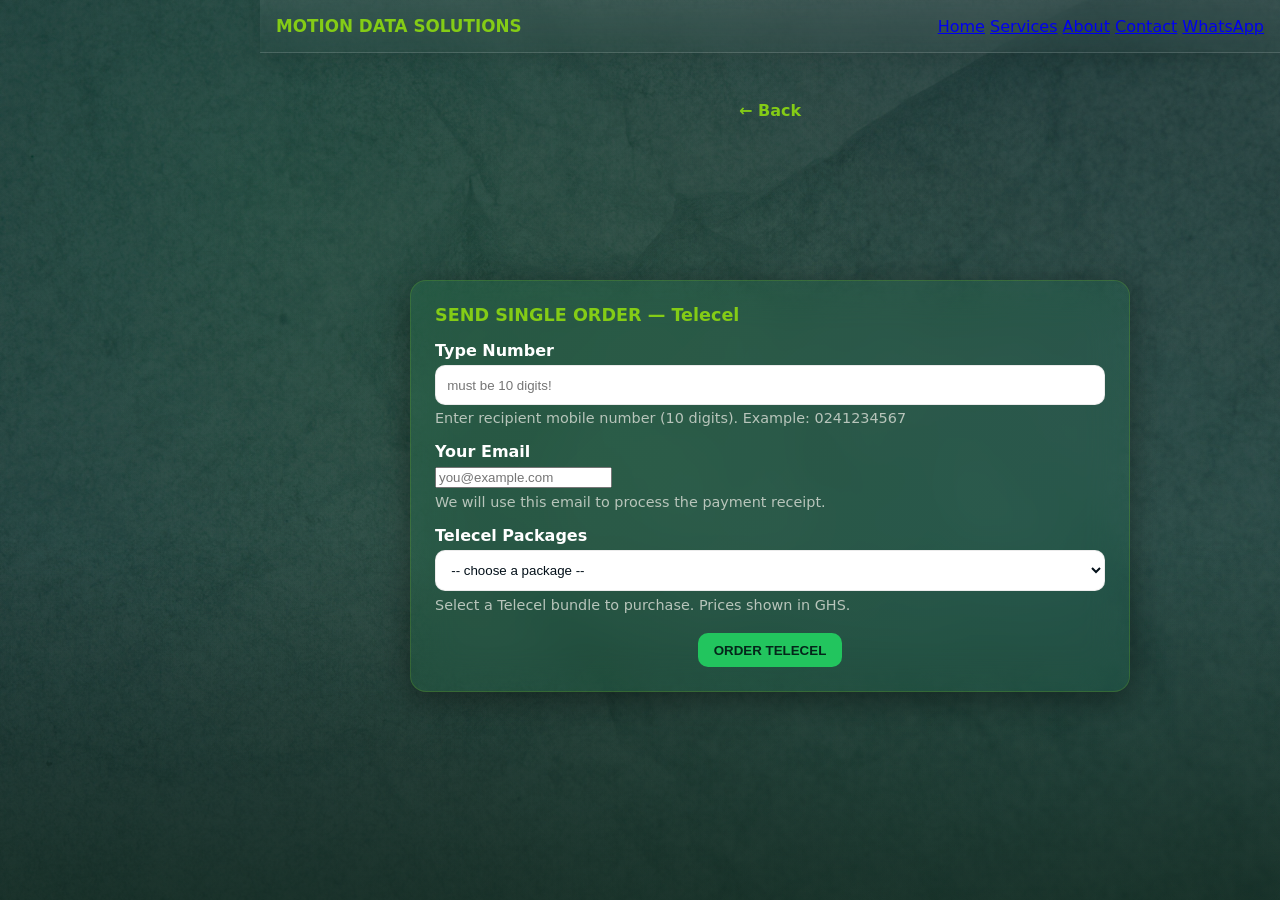
<file: order-telecel.html>
<!doctype html>
<html lang="en">
<head>
  <meta charset="utf-8">
  <meta name="viewport" content="width=device-width,initial-scale=1">
  <title>Order - Telecel | Motion Data</title>
  <link rel="stylesheet" href="assets/css/styles.css">
  <style>
    :root{--bg:#0a1810;--card:#1a2520;--input-bg:#ffffff;--muted:#b8c5bb;--accent:#84cc16;--green:#22c55e;--primary:#10b981}
    body{margin:0;font-family:Inter,system-ui,Arial;color:#fff}
    .wrap{max-width:960px;margin:2rem auto;padding:1rem;display:flex;flex-direction:column;align-items:center;position:relative;z-index:1}
    .form-grid{display:flex;flex-direction:column;align-items:center;gap:1rem;min-height:calc(100vh - 200px);justify-content:center;width:100%}
    .panel{background:linear-gradient(135deg,rgba(34,197,94,0.12),rgba(16,185,129,0.1));backdrop-filter:blur(20px);padding:1.5rem;border-radius:16px;border:1px solid rgba(132,204,22,0.2);width:100%;max-width:720px;box-shadow:0 8px 32px rgba(0,0,0,0.4)}
    h1{font-size:1.1rem;margin:0 0 .6rem;color:var(--accent);font-weight:800}
    label{display:block;color:#fff;font-weight:700;margin-bottom:.35rem}
    input[type="text"], select, textarea{width:100%;padding:.7rem;border-radius:10px;border:1px solid rgba(0,0,0,0.08);background:var(--input-bg);color:#04111a}
    .center{display:flex;justify-content:center}
    .btn-order{background:var(--green);color:#04261a;border-radius:10px;padding:.6rem 1rem;border:none;font-weight:800;cursor:pointer;transition:all 0.3s}
    .btn-order:hover{transform:translateY(-2px);box-shadow:0 8px 24px rgba(34,197,94,0.4)}
    .hint{font-size:.9rem;color:var(--muted);margin-top:.35rem}
  </style>
</head>
<body>
  <header class="header">
    <div class="container header-content">
      <div class="logo">
        <a href="index.html" class="brand">MOTION DATA SOLUTIONS</a>
      </div>
      <nav class="nav" id="mainNav">
        <a href="index.html" class="nav-link">Home</a>
        <a href="services.html" class="nav-link">Services</a>
        <a href="about.html" class="nav-link">About</a>
        <a href="contact.html" class="nav-link">Contact</a>
        <a href="https://wa.me/233256342577" class="nav-link" target="_blank" rel="noopener"><i class="fab fa-whatsapp"></i> WhatsApp</a>
      </nav>
      <button class="mobile-menu-toggle" id="mobileMenuToggle" aria-label="Toggle navigation" aria-controls="mainNav" aria-expanded="false">
        <i class="fas fa-bars"></i><span class="hamburger-plain">&#9776;</span>
      </button>
    </div>
  </header>
  <div class="wrap">
    <header style="margin-bottom:1rem;text-align:center"><a href="services.html" style="color:var(--accent);text-decoration:none;font-weight:700">&larr; Back</a></header>

    <div class="form-grid">
      <section class="panel" aria-labelledby="telecel-order">
        <div>
          <h1 id="telecel-order">SEND SINGLE ORDER — Telecel</h1>
        </div>

        <form id="telecelForm">
          <div style="margin-top:1rem">
            <label for="msisdn">Type Number</label>
            <input id="msisdn" name="msisdn" type="text" placeholder="must be 10 digits!" pattern="\d{10}" inputmode="numeric" maxlength="10" required>
            <div class="hint">Enter recipient mobile number (10 digits). Example: 0241234567</div>
          </div>

          <div style="margin-top:1rem">
            <label for="email">Your Email</label>
            <input id="email" name="email" type="email" placeholder="you@example.com" required>
            <div class="hint">We will use this email to process the payment receipt.</div>
          </div>

          <div style="margin-top:1rem">
            <label for="packageSelectTelecel">Telecel Packages</label>
            <select id="packageSelectTelecel" name="package_telecel">
              <option value="">-- choose a package --</option>
              <!-- packages populated by js/order-telecel.js -->
            </select>
            <div class="hint">Select a Telecel bundle to purchase. Prices shown in GHS.</div>
          </div>

          <div style="margin-top:1.25rem" class="center">
            <button type="submit" class="btn-order">ORDER TELECEL</button>
          </div>
        </form>
      </section>
    </div>
  </div>

  <script src="assets/js/script.js"></script>
  <script src="assets/js/toast.js"></script>
  <script src="https://js.paystack.co/v1/inline.js"></script>
  <script src="js/order-telecel.js"></script>
</body>
</html>
</file>
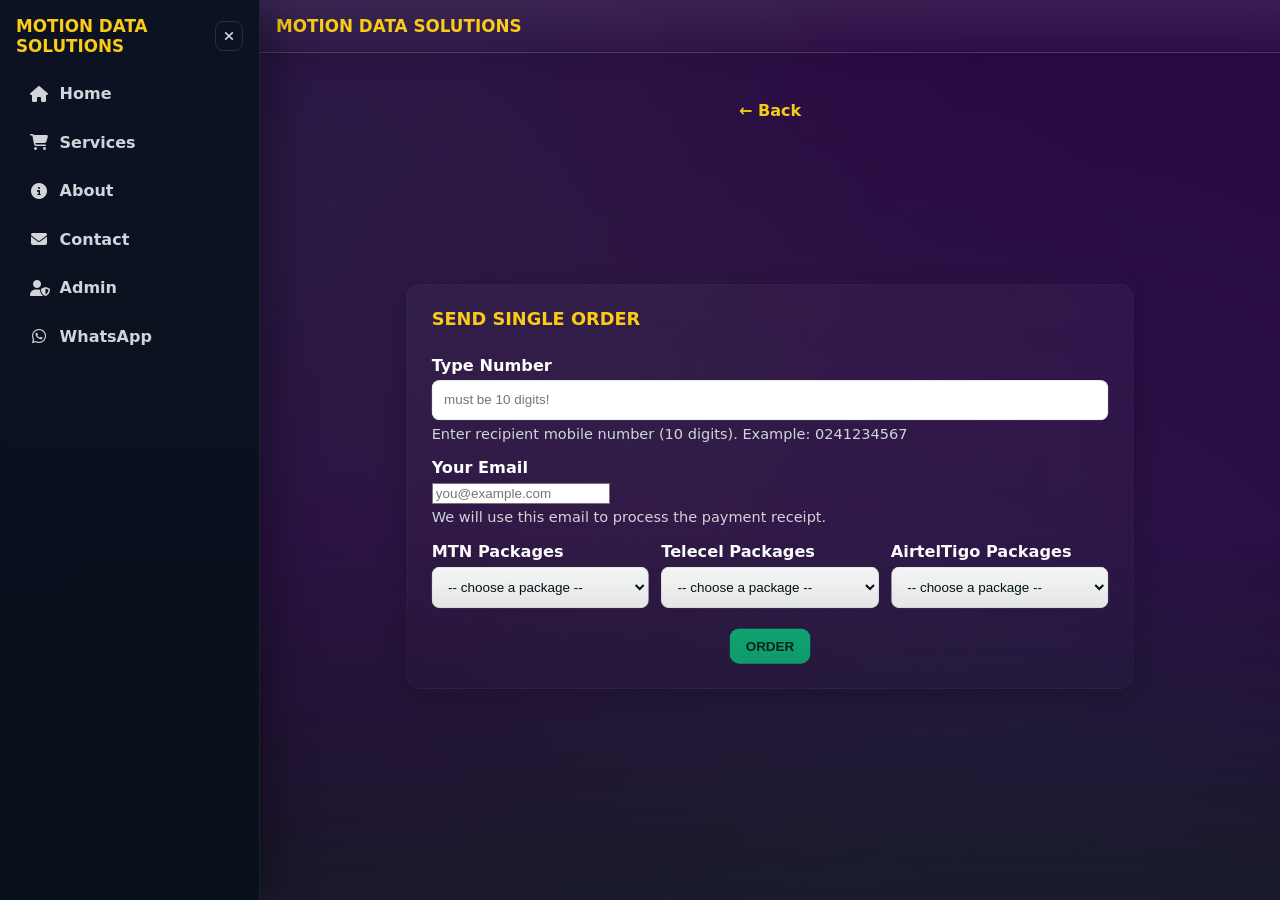
<file: order.html>
<!doctype html>
<html lang="en">
<head>
  <meta charset="utf-8">
  <meta name="viewport" content="width=device-width,initial-scale=1">
  <title>Order - MOTION DATA SOLUTIONS </title>
  <link rel="stylesheet" href="assets/css/styles.css">
  <link rel="stylesheet" href="https://cdnjs.cloudflare.com/ajax/libs/font-awesome/6.4.0/css/all.min.css">
  <style>
    /* Form page specific styles */
    :root{--bg:#2b0b44;--card:#3a154f;--input-bg:#ffffff;--muted:#d1d5db;--accent:#facc15;--green:#10b981}
    body{margin:0;font-family:Inter,system-ui,Arial;background:var(--bg);color:#fff}
  /* center wrapper so header + single card are centered together */
  .wrap{max-width:960px;margin:2rem auto;padding:1rem;display:flex;flex-direction:column;align-items:center}
  /* keep layout simple for this page and center the single card vertically/horizontally */
  .form-grid{display:flex;flex-direction:column;align-items:center;gap:1rem;min-height:calc(100vh - 200px);justify-content:center;width:100%}
  .panel{background:linear-gradient(180deg,rgba(255,255,255,0.03),rgba(255,255,255,0.01));padding:1.5rem;border-radius:14px;border:1px solid rgba(255,255,255,0.04);width:100%;max-width:720px;box-shadow:0 8px 24px rgba(0,0,0,0.25);transform:scale(1.01)}
    h1{font-size:1.1rem;margin:0 0 .6rem;color:var(--accent);font-weight:800}
    label{display:block;color:#fff;font-weight:700;margin-bottom:.35rem}
    input[type="text"], select, textarea{width:100%;padding:.7rem;border-radius:8px;border:1px solid rgba(0,0,0,0.08);background:var(--input-bg);color:#04111a}
    textarea{min-height:160px;font-family:inherit}
    .center{display:flex;justify-content:center}
    .btn-order{background:var(--green);color:#04261a;border-radius:10px;padding:.6rem 1rem;border:none;font-weight:800;cursor:pointer}
    .muted{color:var(--muted)}
    @media(max-width:820px){.form-grid{grid-template-columns:1fr}}
    .hint{font-size:.9rem;color:var(--muted);margin-top:.35rem}
    .section-title{display:flex;align-items:center;gap:.6rem}
  </style>
</head>
<body>
  <header class="header">
    <div class="container header-content">
      <div class="logo">
        <a href="index.html" class="brand">MOTION DATA SOLUTIONS</a>
      </div>
      <button class="mobile-menu-toggle" id="mobileMenuToggle" aria-label="Toggle navigation" aria-controls="mainNav" aria-expanded="false">
        <i class="fas fa-bars"></i>
      </button>
    </div>
  </header>

  <!-- Sidebar Navigation -->
  <aside class="site-sidebar" id="mainNav" aria-label="Primary navigation">
    <div class="sidebar-header-inline">
      <a href="index.html" class="brand">MOTION DATA SOLUTIONS</a>
      <button class="sidebar-close" aria-label="Close navigation" type="button">
        <i class="fas fa-times"></i>
      </button>
    </div>
    <nav class="sidebar-links">
      <a href="index.html" class="nav-link"><i class="fas fa-home"></i><span>Home</span></a>
      <a href="services.html" class="nav-link"><i class="fas fa-shopping-cart"></i><span>Services</span></a>
      <a href="about.html" class="nav-link"><i class="fas fa-info-circle"></i><span>About</span></a>
      <a href="contact.html" class="nav-link"><i class="fas fa-envelope"></i><span>Contact</span></a>
      <a href="admin.html" class="nav-link"><i class="fas fa-user-shield"></i><span>Admin</span></a>
      <a href="https://wa.me/233256342577" class="nav-link" target="_blank" rel="noopener"><i class="fab fa-whatsapp"></i><span>WhatsApp</span></a>
    </nav>
  </aside>
  <div class="wrap">
    <header style="margin-bottom:1rem;text-align:center"><a href="services.html" style="color:var(--accent);text-decoration:none;font-weight:700">&larr; Back</a></header>

    <div class="form-grid">
      <!-- Send Single Order -->
      <section class="panel" aria-labelledby="single-order">
        <div class="section-title">
          <h1 id="single-order">SEND SINGLE ORDER</h1>
        </div>

        <form id="singleForm">
          <div style="margin-top:1rem">
            <label for="msisdn">Type Number</label>
            <input id="msisdn" name="msisdn" type="text" placeholder="must be 10 digits!" pattern="\d{10}" inputmode="numeric" maxlength="10" required>
            <div class="hint">Enter recipient mobile number (10 digits). Example: 0241234567</div>
          </div>

          <div style="margin-top:1rem">
            <label for="email">Your Email</label>
            <input id="email" name="email" type="email" placeholder="you@example.com" required>
            <div class="hint">We will use this email to process the payment receipt.</div>
          </div>

          <div style="margin-top:1rem;display:grid;grid-template-columns:repeat(3,1fr);gap:.75rem;align-items:start">
            <div>
              <label for="packageSelectMTN">MTN Packages</label>
              <select id="packageSelectMTN" name="package_mtn">
                <option value="">-- choose a package --</option>
                <!-- MTN options populated by JS -->
              </select>
            </div>

            <div>
              <label for="packageSelectTelecel">Telecel Packages</label>
              <select id="packageSelectTelecel" name="package_telecel">
                <option value="">-- choose a package --</option>
                <!-- Telecel packages not provided; contact option shown by JS -->
              </select>
            </div>

            <div>
              <label for="packageSelectAirtelTigo">AirtelTigo Packages</label>
              <select id="packageSelectAirtelTigo" name="package_airteltigo">
                <option value="">-- choose a package --</option>
                <!-- AirtelTigo options populated by JS -->
              </select>
            </div>
          </div>
          

          <div style="margin-top:1.25rem" class="center">
            <button type="submit" class="btn-order">ORDER</button>
          </div>
        </form>
      </section>


  <script src="assets/js/script.js"></script>
  <!-- Paystack inline script -->
  <script src="https://js.paystack.co/v1/inline.js"></script>
  <script>
    // helper to read query string values
    function qs(name){
      return decodeURIComponent((new RegExp('[?&]'+name+'=([^&]*)').exec(location.search)||[,''])[1]||'');
    }

    // Packages by operator (prices in GHS)
    const packagesByOperator = {
      'AirtelTigo': {
        '1GB': 6.00,
        '2GB': 11.00,
        '3GB': 15.00,
        '4GB': 20.00,
        '5GB': 25.00,
        '6GB': 30.00,
        '7GB': 35.00,
        '8GB': 40.00,
        '10GB': 50.00,
        '20GB': 75.00,
        '30GB': 85.00,
        '40GB': 120.00,
        '50GB': 130.00,
        '100GB': 230.00
      },
      'MTN': {
        '1GB': 6.00,
        '2GB': 11.00,
        '3GB': 16.00,
        '4GB': 21.00,
        '5GB': 26.00,
        '6GB': 32.00,
        '8GB': 42.00,
        '10GB': 50.00,
        '15GB': 70.00,
        '20GB': 95.00,
        '25GB': 115.00,
        '30GB': 135.00,
        '40GB': 175.00,
        '50GB': 215.00
      }
    };

    // Populate a specific select element with packages for the given operator
    function populateSelectForOperator(operator, elementId){
      const sel = document.getElementById(elementId);
      if(!sel) return;
      sel.innerHTML = '<option value="">-- choose a package --</option>';
      const pkgs = packagesByOperator[operator] || {};
      Object.keys(pkgs).forEach(key => {
        const price = pkgs[key];
        const opt = document.createElement('option');
        opt.value = key;
        opt.textContent = `${key} ------- GHS${price.toFixed(2)}` + (operator === 'AirtelTigo' && key === '100GB' ? ' (AirtelTigo only)' : '');
        sel.appendChild(opt);
      });
    }

    // Populate all three selects (MTN, Telecel, AirtelTigo)
    function populateAllPackageSelects(){
      populateSelectForOperator('MTN', 'packageSelectMTN');
      // Telecel packages not provided — show a contact placeholder
      const teleSel = document.getElementById('packageSelectTelecel');
      if(teleSel) teleSel.innerHTML = '<option value="">-- choose a package --</option><option value="contact">Contact us for Telecel bundles</option>';
      populateSelectForOperator('AirtelTigo', 'packageSelectAirtelTigo');
    }

    // Initialize the selects
    populateAllPackageSelects();

    // Prefill operator/package from query string if present: ?operator=MTN&package=10GB or ?package=10GB
    (function preselectFromQuery(){
      const opRaw = qs('operator');
      const pkg = qs('package');
      const op = opRaw ? (opRaw.toLowerCase() === 'mtn' ? 'MTN' : (opRaw.toLowerCase() === 'airteltigo' ? 'AirtelTigo' : (opRaw.toLowerCase() === 'telecel' ? 'Telecel' : ''))) : '';

      if(op){
        // show only the requested operator's select and hide others
        const map = { 'MTN':'packageSelectMTN', 'AirtelTigo':'packageSelectAirtelTigo', 'Telecel':'packageSelectTelecel' };
        const showId = map[op];
        ['packageSelectMTN','packageSelectAirtelTigo','packageSelectTelecel'].forEach(id=>{
          const sel = document.getElementById(id);
          if(!sel) return;
          const container = sel.parentElement;
          if(id === showId){
            container.style.display = '';
          } else {
            container.style.display = 'none';
            sel.value = '';
          }
        });

        // update header to reflect operator
        const hdr = document.getElementById('single-order');
        if(hdr) hdr.textContent = 'SEND SINGLE ORDER — ' + op;

        // preselect package in the shown select if provided
        if(pkg){
          const sel = document.getElementById(showId);
          if(sel){
            for(const opt of sel.options){
              if(opt.value && opt.value.toLowerCase() === pkg.toLowerCase().replace(/%20/g,' ')){ opt.selected = true; break; }
              if(opt.textContent.toLowerCase().includes(pkg.toLowerCase())){ opt.selected = true; break; }
            }
          }
        }
        return;
      }

      // no operator provided: if a package param exists, try to find it across all selects
      if(pkg){
        ['packageSelectMTN','packageSelectAirtelTigo','packageSelectTelecel'].forEach(id=>{
          const sel = document.getElementById(id);
          if(!sel) return;
          for(const opt of sel.options){
            if((opt.value && opt.value.toLowerCase() === pkg.toLowerCase().replace(/%20/g,' ')) || opt.textContent.toLowerCase().includes(pkg.toLowerCase())){ opt.selected = true; return; }
          }
        });
      }
    })();

    // Helper to validate simple email pattern
    function isValidEmail(email){ return /^[^\s@]+@[^\s@]+\.[^\s@]+$/.test(email); }

    // Handle single order submit: launch Paystack inline
    document.getElementById('singleForm').addEventListener('submit', function(e){
      e.preventDefault();
      const msisdn = document.getElementById('msisdn').value.trim();
      const selMTN = document.getElementById('packageSelectMTN') ? document.getElementById('packageSelectMTN').value : '';
      const selTele = document.getElementById('packageSelectTelecel') ? document.getElementById('packageSelectTelecel').value : '';
      const selAirtel = document.getElementById('packageSelectAirtelTigo') ? document.getElementById('packageSelectAirtelTigo').value : '';
      const email = document.getElementById('email').value.trim();

      if(!/^\d{10}$/.test(msisdn)){ alert('Please enter a valid 10 digit number'); return; }
      if(!email || !isValidEmail(email)){ alert('Please enter a valid email address'); return; }

      const selections = [];
      if(selMTN) selections.push({ operator: 'MTN', pkg: selMTN });
      if(selTele) selections.push({ operator: 'Telecel', pkg: selTele });
      if(selAirtel) selections.push({ operator: 'AirtelTigo', pkg: selAirtel });

      if(selections.length === 0){ alert('Please select a package from MTN, Telecel or AirtelTigo'); return; }
      if(selections.length > 1){ alert('Please select only one package at a time'); return; }

      const { operator, pkg } = selections[0];
      const price = (packagesByOperator[operator] && packagesByOperator[operator][pkg]) || null;
      if(price === null || typeof price === 'undefined'){ alert('Unknown package selected or price not available for this operator'); return; }

      // Paystack expects amount in the smallest currency unit (pesewas for GHS)
      const amountInPesewas = Math.round(price * 100);

      // Using live Paystack key
      const publicKey = 'pk_live_91cfdef8bb6ab204ba3ec685224bbe3ff7aa0720';

      if(!window.PaystackPop){ alert('Payment library failed to load. Check your internet connection.'); return; }

      const handler = PaystackPop.setup({
        key: publicKey,
        email: email,
        amount: amountInPesewas,
        currency: 'GHS',
        ref: 'ORD-' + Date.now(),
        metadata: {
          custom_fields: [
            { display_name: 'Mobile', variable_name: 'mobile', value: msisdn },
            { display_name: 'Operator', variable_name: 'operator', value: operator },
            { display_name: 'Package', variable_name: 'package', value: pkg }
          ]
        },
        callback: function(response){
          // You should verify the transaction on the server using the reference before fulfilling the order.
          alert('Payment successful! Reference: ' + response.reference);
          // Redirect to services or a thank-you page
          window.location.href = 'services.html';
        },
        onClose: function(){
          alert('Payment window closed. If you cancelled by mistake you can try again.');
        }
      });

      handler.openIframe();
    });

    // Guard the optional bulk load button handler in case the element doesn't exist on this page
    const loadBtn = document.getElementById('loadBtn');
    if(loadBtn){
      loadBtn.addEventListener('click', function(){
        const data = document.getElementById('bulkTextarea').value.trim();
        if(!data){ alert('Please paste orders into the textarea'); return; }
        const lines = data.split(/\r?\n/).map(l=>l.trim()).filter(Boolean);
        // basic validation of first few lines
        for(const l of lines.slice(0,5)){
          if(!/^\d{10},\s*\w+/i.test(l)){
            alert('Invalid format on line: ' + l + '\nExpected: 0241234567,1GB');
            return;
          }
        }
        alert('Loaded ' + lines.length + ' orders (demo)');
        document.getElementById('bulkTextarea').value = '';
      });
    }
  </script>
</body>
</html>
</file>
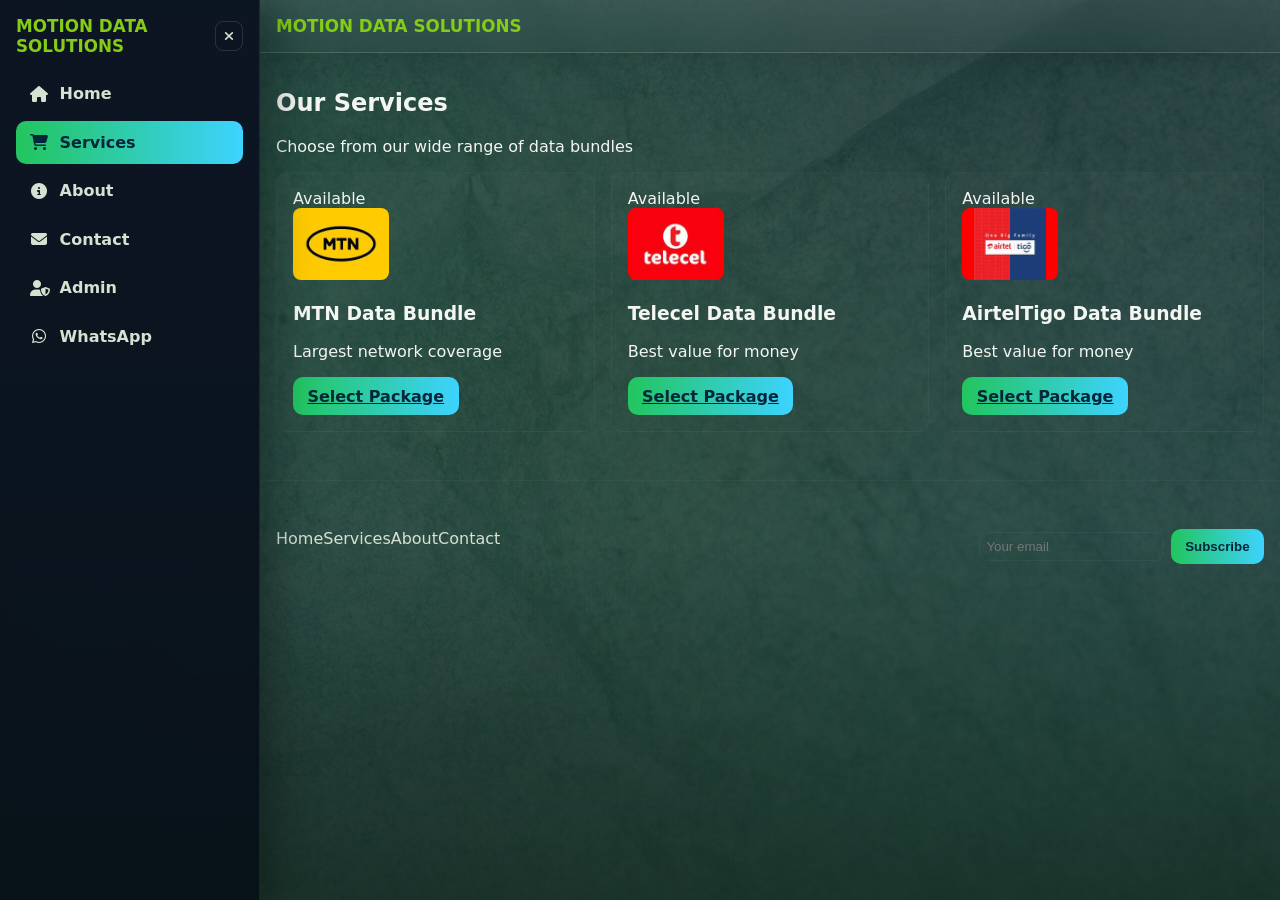
<file: services.html>
<!DOCTYPE html>
<html lang="en">
<head>
    <meta charset="UTF-8">
    <meta name="viewport" content="width=device-width, initial-scale=1.0">
    <meta name="description" content="Motion Data services: MTN, Telecel and AFA registration">
    <title>Services - MOTION DATA SOLUTIONS </title>
    <link rel="stylesheet" href="assets/css/styles.css">
    <link rel="stylesheet" href="https://cdnjs.cloudflare.com/ajax/libs/font-awesome/6.4.0/css/all.min.css">
</head>
<body>
    <header class="header">
        <div class="container header-content">
            <div class="logo">
                <a href="index.html" class="brand">MOTION DATA SOLUTIONS </a>
            </div>
            <button class="mobile-menu-toggle" id="mobileMenuToggle" aria-label="Toggle navigation" aria-controls="mainNav" aria-expanded="false">
                <i class="fas fa-bars"></i>
            </button>
        </div>
    </header>

    <!-- Sidebar Navigation -->
    <aside class="site-sidebar" id="mainNav" aria-label="Primary navigation">
        <div class="sidebar-header-inline">
            <a href="index.html" class="brand">MOTION DATA SOLUTIONS</a>
            <button class="sidebar-close" aria-label="Close navigation" type="button">
                <i class="fas fa-times"></i>
            </button>
        </div>
        <nav class="sidebar-links">
            <a href="index.html" class="nav-link"><i class="fas fa-home"></i><span>Home</span></a>
            <a href="services.html" class="nav-link active" aria-current="page"><i class="fas fa-shopping-cart"></i><span>Services</span></a>
            <a href="about.html" class="nav-link"><i class="fas fa-info-circle"></i><span>About</span></a>
            <a href="contact.html" class="nav-link"><i class="fas fa-envelope"></i><span>Contact</span></a>
            <a href="admin.html" class="nav-link"><i class="fas fa-user-shield"></i><span>Admin</span></a>
            <a href="https://wa.me/233256342577" class="nav-link" target="_blank" rel="noopener"><i class="fab fa-whatsapp"></i><span>WhatsApp</span></a>
        </nav>
    </aside>

    <main>
        <section class="services" id="services">
            <div class="container">
                <h2>Our Services</h2>
                <p>Choose from our wide range of data bundles</p>

                

                <div class="service-grid">
                    <div class="service-card" data-category="mtn" data-availability="available">
                        <div class="card-badge card-badge-available">Available</div>
                        <div class="card-icon" style="background:#FFCC00"><img src="download.jpg" alt="MTN logo" width="72" height="72"></div>
                        <h3>MTN Data Bundle</h3>
                        <p>Largest network coverage</p>
                        <a class="btn btn-primary" href="order-mtn.html">Select Package</a>
                    </div>

                    <div class="service-card" data-category="telecel" data-availability="available">
                        <div class="card-badge card-badge-available">Available</div>
                        <div class="card-icon" style="background:#FF0000"><img src="download (2).jpg" alt="Telecel logo" width="72" height="72"></div>
                        <h3>Telecel Data Bundle</h3>
                        <p>Best value for money</p>
                        <a class="btn btn-primary" href="order-telecel.html">Select Package</a>
                    </div>
                    <div class="service-card" data-category="airteltigo" data-availability="available">
                        <div class="card-badge card-badge-available">Available</div>
                        <div class="card-icon" style="background:#FF0000"><img src="download (1).jpg" alt="AirtelTigo logo" width="72" height="72"></div>
                        <h3>AirtelTigo Data Bundle</h3>
                        <p>Best value for money</p>
                        <a class="btn btn-primary" href="order-airtel.html">Select Package</a>
                    </div>

                    
                       
                </div>
            </div>
        </section>
    </main>

    <footer class="footer">
        <div class="container footer-content">
            <nav><a href="index.html">Home</a><a href="services.html">Services</a><a href="about.html">About</a><a href="contact.html">Contact</a></nav>
            <div class="newsletter">
                <form id="newsletterForm">
                    <input type="email" name="email" placeholder="Your email" style="padding:.4rem;border-radius:8px;border:1px solid rgba(255,255,255,0.04);background:transparent;color:#fff">
                    <button class="btn btn-primary" type="submit">Subscribe</button>
                </form>
            </div>
        </div>
    </footer>

    <script src="assets/js/toast.js"></script>
    <script src="assets/js/script.js"></script>
</body>
</html>
</file>
<file: assets/css/styles.css>
/* Advanced styles for Motion Data */
:root{
	--bg: #0a1810;
	--card: #1a2520;
	--hamburger-card: #2a3530;
	--muted: #d6e1d2;
	--accent: #84cc16;
	--primary: #22c55e;
	--secondary: #10b981;
	--glass: rgba(255,255,255,0.05);
	--radius: 12px;
	--max-w: 1200px;
}

*{box-sizing:border-box}
html,body{height:100%}
body{
	margin:0;
	font-family: Inter, system-ui, -apple-system, 'Segoe UI', Roboto, 'Helvetica Neue', Arial;
	background:
		linear-gradient(135deg, rgba(10, 24, 16, 0.68) 0%, rgba(20, 35, 25, 0.68) 100%),
		url('../../pexels-artempodrez-7233099.jpg');
	background-size: cover;
	background-position: center;
	background-attachment: fixed;
	background-repeat: no-repeat;
	color: #f4f6f1;
	-webkit-font-smoothing:antialiased;
	position: relative;
	overflow-x: hidden;
}

body::before {
	content: '';
	position: fixed;
	top: 0;
	left: 0;
	width: 100%;
	height: 100%;
	background: 
		radial-gradient(circle at 20% 20%, rgba(34, 197, 94, 0.08) 0%, transparent 50%),
		radial-gradient(circle at 80% 80%, rgba(16, 185, 129, 0.06) 0%, transparent 50%),
		radial-gradient(circle at 50% 50%, rgba(132, 204, 22, 0.04) 0%, transparent 70%);
	z-index: 0;
	pointer-events: none;
	animation: forestGlow 12s ease-in-out infinite;
}

body::after {
	content: '';
	position: fixed;
	bottom: 0;
	left: 0;
	width: 100%;
	height: 40%;
	background: 
		linear-gradient(to top, rgba(15, 36, 25, 0.6) 0%, transparent 100%);
	z-index: 0;
	pointer-events: none;
}

@keyframes forestGlow {
	0%, 100% { opacity: 0.6; }
	50% { opacity: 1; }
}

.container{max-width:var(--max-w);margin:0 auto;padding:1rem;position:relative;z-index:1}

/* Header */
.header{
	backdrop-filter:blur(20px);
	background:linear-gradient(180deg,rgba(255,255,255,0.08),rgba(255,255,255,0.02));
	border-bottom:1px solid rgba(255,255,255,0.1);
	box-shadow: 0 4px 24px rgba(0,0,0,0.1);
	position: relative;
	z-index: 100;
}
.header-content{display:flex;align-items:center;justify-content:space-between;gap:1rem;padding:1rem}
.logo{display:flex;align-items:center;gap:.75rem}
.logo img{display:block;border-radius:6px}
.brand{font-weight:700;color:var(--accent);text-decoration:none;font-size:1.05rem}
.actions{display:flex;gap:.5rem;align-items:center}
.mobile-menu-toggle{display:inline-flex;align-items:center;justify-content:center;background:transparent;border:1px solid rgba(255,255,255,0.12);color:var(--muted);font-size:1.2rem;padding:.55rem .65rem;border-radius:10px;cursor:pointer;transition:all .18s ease}
.mobile-menu-toggle:hover{color:#fff;background:rgba(255,255,255,0.08)}

/* Sidebar navigation (replaces top nav) */
.site-sidebar{
	position: fixed;
	top: 0;
	left: 0;
	width: 260px;
	height: 100vh;
	background: linear-gradient(180deg, rgba(11,18,32,0.94), rgba(7,16,24,0.94));
	backdrop-filter: blur(14px);
	border-right: 1px solid rgba(255,255,255,0.08);
	box-shadow: 12px 0 40px rgba(0,0,0,0.35);
	transform: translateX(-100%);
	transition: transform .25s ease;
	z-index: 120;
	padding: 1rem;
	display:flex;
	flex-direction:column;
}

@media(max-width:959px){
	.site-sidebar{width:86vw;max-width:320px;padding:1.25rem}
	.sidebar-links .nav-link{padding:.85rem 1rem;font-size:1rem}
}

.site-sidebar.open{transform: translateX(0);}

.sidebar-header-inline{display:flex;align-items:center;justify-content:space-between;gap:.5rem;margin-bottom:1rem}
.sidebar-close{background:transparent;border:1px solid rgba(255,255,255,0.12);color:var(--muted);border-radius:8px;padding:.4rem .5rem;cursor:pointer;transition:all .18s ease}
.sidebar-close:hover{color:#fff;background:rgba(255,255,255,0.08)}

.sidebar-links{display:flex;flex-direction:column;gap:.35rem;margin:0;padding:0}
.sidebar-links .nav-link{
	display:flex;align-items:center;gap:.75rem;
	color:var(--muted);
	text-decoration:none;
	padding:.75rem .85rem;
	border-radius:10px;
	transition:all .16s ease;
	font-weight:600;
}
.sidebar-links .nav-link i{width:18px;text-align:center}
.sidebar-links .nav-link:hover{background:rgba(255,255,255,0.06);color:#fff}
.sidebar-links .nav-link.active{background:linear-gradient(90deg,var(--primary),#3dd3ff);color:#04263a}

@media(min-width:960px){
	.mobile-menu-toggle{display:none}
	.site-sidebar{transform:translateX(0)}
	body{padding-left:260px}
	.header{position:sticky;top:0}
}

/* Hero */
.hero{padding:3.5rem 0;position:relative;overflow:hidden}
.hero-background{
	position: absolute;
	top: 0;
	left: 0;
	width: 100%;
	height: 100%;
	background-image: url('../../images.jpg');
	background-size: cover;
	background-position: center;
	background-repeat: no-repeat;
	filter: none;
	z-index: 0;
}
.hero-background::before{
	content: '';
	position: absolute;
	top: 0;
	left: 0;
	width: 100%;
	height: 100%;
	background: linear-gradient(135deg, rgba(7,16,41,0.18), rgba(11,18,32,0.26));
	mix-blend-mode: normal;
}
.hero-content{display:grid;grid-template-columns:1fr 360px;gap:2rem;align-items:center;position:relative;z-index:1}
.hero-title{font-size:2.2rem;margin:.2rem 0;color:#fff}
.greeting-badge{display:inline-flex;align-items:center;gap:.5rem;background:linear-gradient(90deg, rgba(255,255,255,0.03), transparent);padding:.4rem .6rem;border-radius:999px;color:var(--accent);margin-top:.4rem}
.hero-subtitle{color:var(--muted);max-width:48ch}
.hero-actions{display:flex;gap:.75rem;margin-top:1rem}
.hero-right{display:flex;align-items:center;justify-content:center}
.hero-illustration{width:100%;max-width:360px;display:flex;flex-direction:column;gap:1rem}
.image-card{
	background: linear-gradient(135deg, rgba(14,165,255,0.15), rgba(255,204,0,0.12));
	background-color: var(--card);
	padding: 1.5rem;
	border-radius: 16px;
	border: 1px solid rgba(255,255,255,0.08);
	box-shadow: 0 12px 32px rgba(2,6,23,0.4);
	text-align: center;
	position: relative;
	overflow: hidden;
}
.image-card::before{
	content: '';
	position: absolute;
	top: -50%;
	right: -50%;
	width: 200%;
	height: 200%;
	background: radial-gradient(circle, rgba(14,165,255,0.1) 0%, transparent 70%);
	animation: pulse 4s ease-in-out infinite;
}
@keyframes pulse {
	0%, 100% { transform: scale(1); opacity: 0.5; }
	50% { transform: scale(1.1); opacity: 0.8; }
}
.image-card-visual{
	position: relative;
	z-index: 1;
	display: flex;
	gap: 1.5rem;
	justify-content: center;
	align-items: center;
	margin-bottom: 1rem;
}
.image-card-visual i{
	font-size: 2.5rem;
	color: var(--primary);
	filter: drop-shadow(0 4px 12px rgba(14,165,255,0.4));
	animation: float 3s ease-in-out infinite;
}
.image-card-visual i:nth-child(2){
	animation-delay: 0.5s;
	color: var(--accent);
	filter: drop-shadow(0 4px 12px rgba(255,204,0,0.4));
}
.image-card-visual i:nth-child(3){
	animation-delay: 1s;
}
@keyframes float {
	0%, 100% { transform: translateY(0px); }
	50% { transform: translateY(-10px); }
}
.image-card-content{
	position: relative;
	z-index: 1;
}
.image-card-content h3{
	margin: 0 0 .5rem 0;
	color: #fff;
	font-size: 1.3rem;
	font-weight: 700;
}
.image-card-content p{
	color: var(--muted);
	font-size: 0.95rem;
	margin: 0;
}
.image-frame{
	position: relative;
	margin-bottom: 1rem;
}
.frame-border{
	position: relative;
	padding: 8px;
	background: linear-gradient(135deg, var(--primary), var(--accent), #ff6b9d);
	border-radius: 20px;
	animation: borderRotate 6s linear infinite;
}
@keyframes borderRotate {
	0% { background-position: 0% 50%; }
	50% { background-position: 100% 50%; }
	100% { background-position: 0% 50%; }
}
.frame-inner{
	position: relative;
	background: var(--card);
	border-radius: 16px;
	padding: 2rem;
	overflow: hidden;
	z-index: 2;
}
.frame-image{
	display: flex;
	gap: 2rem;
	justify-content: center;
	align-items: center;
	min-height: 120px;
	position: relative;
	z-index: 2;
}
.frame-image i{
	font-size: 3rem;
	color: var(--primary);
	filter: drop-shadow(0 6px 16px rgba(14,165,255,0.5));
	animation: bounce 2s ease-in-out infinite;
}
.frame-image i:nth-child(2){
	animation-delay: 0.3s;
	color: var(--accent);
	filter: drop-shadow(0 6px 16px rgba(255,204,0,0.5));
}
.frame-image i:nth-child(3){
	animation-delay: 0.6s;
	color: #ff6b9d;
	filter: drop-shadow(0 6px 16px rgba(255,107,157,0.5));
}
@keyframes bounce {
	0%, 100% { transform: translateY(0) scale(1); }
	50% { transform: translateY(-15px) scale(1.1); }
}
.frame-glow{
	position: absolute;
	top: 50%;
	left: 50%;
	transform: translate(-50%, -50%);
	width: 80%;
	height: 80%;
	background: radial-gradient(circle, rgba(14,165,255,0.2) 0%, transparent 70%);
	border-radius: 50%;
	filter: blur(30px);
	z-index: 1;
	animation: glowPulse 3s ease-in-out infinite;
}
@keyframes glowPulse {
	0%, 100% { opacity: 0.4; transform: translate(-50%, -50%) scale(1); }
	50% { opacity: 0.8; transform: translate(-50%, -50%) scale(1.2); }
}
.quick-card{
	background: linear-gradient(180deg, rgba(255,255,255,0.02), rgba(255,255,255,0.01));
	background-color: var(--card);
	padding: 1rem;
	border-radius: 12px;
	border: 1px solid rgba(255,255,255,0.04);
	box-shadow: 0 8px 24px rgba(2,6,23,0.28);
	text-align: left;
}
.quick-card h3{margin:0 0 .5rem 0;color:#fff;font-size:1.05rem}
.quick-card .muted{color:var(--muted);font-size:.95rem;margin-bottom:.75rem}
.quick-actions{display:flex;flex-direction:column;gap:.5rem}
.quick-actions .btn{width:100%;justify-content:center;padding:.6rem .8rem}
.quick-card .btn-primary{background:linear-gradient(90deg,var(--primary),#3dd3ff);color:#04263a}
.quick-card .btn-secondary{background:transparent;border:1px solid rgba(255,255,255,0.06);color:var(--muted)}
.btn{display:inline-flex;align-items:center;gap:.5rem;padding:.6rem .9rem;border-radius:10px;border:0;cursor:pointer;font-weight:600}
.btn-primary{background:linear-gradient(90deg,var(--primary),#3dd3ff);color:#04263a}
.btn-secondary{background:transparent;border:1px solid rgba(255,255,255,0.06);color:var(--muted)}

/* Hero entrance animation */
@keyframes fadeUp {
	from { opacity: 0; transform: translateY(12px); }
	to { opacity: 1; transform: translateY(0); }
}

.hero .hero-left, .hero .hero-right {
	opacity: 0;
	transform: translateY(12px);
}

.hero.animate .hero-left {
	animation: fadeUp .6s cubic-bezier(.22,.98,.35,1) .05s both;
}
.hero.animate .hero-right {
	animation: fadeUp .6s cubic-bezier(.22,.98,.35,1) .18s both;
}

/* Cards */
.features-grid,.service-grid{display:grid;grid-template-columns:repeat(3,1fr);gap:1rem}
.feature-card,.service-card{background:linear-gradient(180deg,rgba(255,255,255,0.02),transparent);padding:1rem;border-radius:var(--radius);border:1px solid rgba(255,255,255,0.03)}
.feature-card i{font-size:1.5rem;color:var(--primary);margin-bottom:.5rem}

/* Service / card icons: keep a fixed frame and ensure images fit nicely */
.card-icon{display:inline-flex;align-items:center;justify-content:center;width:96px;height:72px;border-radius:8px;overflow:hidden}
.card-icon img{width:100%;height:100%;object-fit:contain;display:block}

/* Stats section */
.stats-section{padding:2rem 0}
.stats-grid{display:grid;grid-template-columns:repeat(4,1fr);gap:1rem;align-items:stretch}
.stat-card{
	background:linear-gradient(180deg, rgba(255,255,255,0.02), rgba(255,255,255,0.01));
	padding:1.25rem;
	border-radius:12px;
	box-shadow:0 8px 24px rgba(2,6,23,0.35);
	text-align:center;
	border:1px solid rgba(255,255,255,0.03);
	background-color: var(--card);
}
.stat-value{font-size:1.8rem;font-weight:800;background:linear-gradient(90deg,#7c3aed,var(--primary));-webkit-background-clip:text;background-clip:text;color:transparent}
.stat-label{margin-top:.5rem;font-size:1rem;color:var(--muted);font-weight:700}

@media(max-width:900px){.stats-grid{grid-template-columns:repeat(2,1fr)}}
@media(max-width:520px){.stats-grid{grid-template-columns:1fr}.stat-card{padding:1rem}}

/* Testimonials */
.testimonials{padding:2rem 0}
.testimonial-grid{display:grid;grid-template-columns:repeat(auto-fit,minmax(220px,1fr));gap:1rem}
.testimonial{background:linear-gradient(180deg,rgba(255,255,255,0.02),transparent);padding:1rem;border-radius:12px}
.testimonial p{color:var(--muted)}

/* FAQ */
.faq .item{background:transparent;border-radius:10px;border:1px solid rgba(255,255,255,0.03);padding:.75rem}
.faq .question{display:flex;justify-content:space-between;align-items:center;cursor:pointer}
.faq .answer{margin-top:.5rem;color:var(--muted);display:none}

/* Contact & Footer */
.contact-grid{display:grid;grid-template-columns:repeat(3,1fr);gap:1rem}
.contact{padding:2rem 0}
.contact h2{font-size:1.6rem;margin-bottom:.5rem}
.contact-card{background:linear-gradient(180deg,rgba(255,255,255,0.02),transparent);padding:1rem;border-radius:12px;border:1px solid rgba(255,255,255,0.03)}
.footer{margin-top:2rem;padding:2rem 0;border-top:1px solid rgba(255,255,255,0.03)}
.footer-content{display:flex;gap:2rem;align-items:flex-start;justify-content:space-between}
.footer .brand-block{display:flex;gap:.75rem;align-items:center}
.footer a{color:var(--muted);text-decoration:none}
.footer-bottom{text-align:center;padding:1rem 0;color:var(--muted)}

/* Toast */
.motion-data-toast{position:fixed;right:20px;bottom:20px;background:rgba(2,6,23,0.9);color:#fff;padding:12px 16px;border-radius:10px;box-shadow:0 6px 20px rgba(2,6,23,0.7);z-index:9999;opacity:1;transition:opacity .3s}

/* Responsive */
@media(max-width:1000px){.hero-content{grid-template-columns:1fr}.features-grid,.service-grid{grid-template-columns:repeat(2,1fr)}.contact-grid{grid-template-columns:repeat(2,1fr)}}
@media(max-width:720px){
	/* On small screens hide the horizontal nav by default and show hamburger toggle */
	.nav{display:none;gap:.5rem;padding:.4rem 0}
	.mobile-menu-toggle{display:block}
	.hero-content{grid-template-columns:1fr}
	.hero-right{margin-top:2rem}
	.hero-illustration{max-width:100%}
	.features-grid,.service-grid{grid-template-columns:1fr}
	.contact-grid{grid-template-columns:1fr}

	/* Open state for mobile nav */
	.nav.open{
		display:flex;
		position: absolute;
		top: 64px;
		right: 12px;
		flex-direction: column;
		gap: 0.5rem;
		background: var(--hamburger-card);
		padding: 0.75rem;
		border-radius: 10px;
		border: 1px solid rgba(255,255,255,0.04);
		box-shadow: 0 10px 30px rgba(2,6,40,0.6);
		z-index: 50;
		min-width: 180px;
	}

	.nav.open a{display:block;padding:.6rem .75rem;border-radius:8px}
}

/* Backdrop for mobile nav */
.nav-backdrop{position:fixed;inset:0;background:rgba(0,0,0,0.5);z-index:44;opacity:0;pointer-events:none;transition:opacity .18s ease}
.nav-backdrop.show{opacity:1;pointer-events:auto;z-index:110}

/* Prevent body scroll when mobile menu open */
body.no-scroll{overflow:hidden;height:100%}

/* Animate nav panel appearance for small screens */
@media(max-width:720px){
	.nav{transition:transform .22s ease,opacity .18s ease;transform-origin:top right}
	.nav.open{transform:translateY(0);opacity:1}
	.nav{transform:translateY(-8px);opacity:0}
	/* Animated hamburger -> close icon state (we toggle classes in JS) */
	.mobile-menu-toggle.opened{color:#fff}
}

/* Contact CTA */
.contact-cta{padding:2rem 0;background:linear-gradient(180deg,rgba(14,165,255,0.03),rgba(124,58,237,0.02));border-top:1px solid rgba(255,255,255,0.02);border-bottom:1px solid rgba(255,255,255,0.02)}
.contact-cta-inner{display:flex;flex-direction:column;align-items:center;text-align:center;gap:.5rem}
.contact-cta h2{margin:0;font-size:1.6rem;color:#fff}
.contact-cta p{color:var(--muted);max-width:56ch}
.contact-cta .cta-actions{display:flex;gap:.75rem;margin-top:.75rem}


/* keep nav transitions but ensure it's visible by default */
.nav{transition:transform .22s ease,opacity .22s ease;transform:none;opacity:1;pointer-events:auto}

/* Make images responsive */
img{max-width:100%;height:auto;display:block}

/* Contact form fields & floating labels */
.form-field{position:relative;margin-top:.8rem}
.form-field label{position:absolute;left:12px;top:10px;color:var(--muted);pointer-events:none;transition:all .18s ease;font-weight:600}
.form-field input,.form-field textarea,.form-field input[type=file]{width:100%;padding:.9rem .9rem;border-radius:10px;border:1px solid rgba(255,255,255,0.04);background:transparent;color:#fff}
.form-field.filled label,.form-field:focus-within label{transform:translateY(-1.4rem);font-size:.85rem;color:var(--accent)}
.form-field input:focus,.form-field textarea:focus{outline:2px solid rgba(14,165,255,0.08);box-shadow:0 6px 18px rgba(14,165,255,0.03)}

/* Map frame */
.map-frame{border-radius:12px;overflow:hidden;border:1px solid rgba(255,255,255,0.03);background:linear-gradient(180deg,rgba(255,255,255,0.01),transparent)}

/* Error and success states */
.field-error{color:#ffb4b4;font-size:.95rem;margin-top:.5rem}
.field-success{color:#9ef5d0;font-size:.95rem;margin-top:.5rem}

/* small utilities for contact meta */
.contact-meta .btn{padding:.45rem .7rem}

/* Advanced contact UI touches */
.map-frame iframe{width:100%;height:260px;border:0;display:block}
.contact-card h3{margin:0 0 .4rem 0}

/* subtle micro-interactions */
.btn{transition:transform .18s ease,box-shadow .18s ease}
.btn:hover{transform:translateY(-3px);box-shadow:0 10px 30px rgba(2,6,23,0.45)}
.btn-primary{background:linear-gradient(90deg,var(--primary),#3dd3ff);color:#04263a}

/* Scroll-to-top */
.scroll-top{position:fixed;right:18px;bottom:84px;width:44px;height:44px;border-radius:10px;border:0;background:linear-gradient(90deg,#7c3aed,#06b6d4);color:#fff;box-shadow:0 8px 24px rgba(12,12,30,0.6);display:none;align-items:center;justify-content:center;cursor:pointer;z-index:999}
.scroll-top.show{display:flex;animation:pop .28s ease}

@keyframes pop{0%{transform:scale(.85);opacity:0}100%{transform:scale(1);opacity:1}}

/* Success modal styling */
#contactSuccess{transition:transform .28s ease,opacity .28s ease}
#contactSuccess.show{transform:translateY(0);opacity:1}
#contactSuccess.hidden{transform:translateY(10px);opacity:0}

/* input error shake */
@keyframes shake{0%{transform:translateX(0)}20%{transform:translateX(-6px)}40%{transform:translateX(6px)}60%{transform:translateX(-4px)}80%{transform:translateX(4px)}100%{transform:translateX(0)}}
.field-error.shake{animation:shake .4s}

/* Responsive tweaks for map and contact area */
@media(max-width:720px){
	.map-frame iframe{height:180px}
	.contact-grid{grid-template-columns:1fr}
}

/* Footer newsletter responsive */
.newsletter form{display:flex;gap:.5rem;align-items:center}
@media(max-width:520px){
	.greeting-badge{font-size:0.85rem;padding:.25rem .5rem;border-radius:8px;margin-top:.25rem;margin-bottom:.4rem}
	.greeting-badge i{font-size:0.9rem}
	.greeting-badge span{display:inline-block;vertical-align:middle}

	/* Make hero actions stack and full width on small phones */
	.hero-actions{display:flex;flex-direction:column;gap:.6rem}
	.hero-actions .btn{width:100%;justify-content:center;padding:.8rem 1rem}

	/* Improve touch targets for footer newsletter */
	.newsletter form input, .newsletter form button{padding:.75rem}

	/* Single-column layouts for compact screens */
	.testimonial-grid, .features-grid, .service-grid{grid-template-columns:1fr}
	.footer-content{flex-direction:column;gap:1rem;align-items:flex-start}
}

/* Reduce hero title on small screens */
@media(max-width:520px){
	.hero-title{font-size:1.5rem}
	.hero-content{grid-template-columns:1fr}
}

/* Mobile-specific greeting-badge tweaks */
@media (max-width:520px) {
	.greeting-badge{font-size:0.85rem;padding:.25rem .5rem;border-radius:8px;margin-top:.25rem;margin-bottom:.4rem}
	.greeting-badge i{font-size:0.9rem}
	.greeting-badge span{display:inline-block;vertical-align:middle}
}

/* Strong mobile-first adjustments to ensure the site fits on phones and touch targets are comfortable */
@media (max-width:520px) {
	/* Prevent font scaling surprises on some browsers */
	html { -webkit-text-size-adjust: 100%; }

	body { font-size: 16px; line-height: 1.45; }
	.container, .wrap { padding-left: .75rem; padding-right: .75rem; }

	/* Header compact layout */
	.header-content{padding:.6rem}
	.brand{font-size:1rem}
	.logo h2{font-size:1.05rem}

	/* Mobile nav panel full-bleed with comfortable tap areas */
	.nav.open{left:8px;right:8px;top:56px;min-width:auto;padding:.6rem}
	.nav.open a{padding:.9rem 1rem;font-size:1rem}

	/* Hero and cards scaled down */
	.hero-title{font-size:1.45rem}
	.hero-subtitle{font-size:.98rem}

	/* Make buttons full width on phone screens (better touch targets) */
	.btn, .btn-primary, .btn-secondary, .btn-order, .btn-success { width:100%; display:block; padding:.9rem 1rem; font-size:1rem; border-radius:12px }

	/* Inputs and selects larger for touch */
	input[type="text"], input[type="email"], select, textarea { font-size:1rem; padding:.9rem; border-radius:10px }

	/* Panels and cards should use comfortable padding and fit width */
	.panel, .quick-card, .stat-card, .contact-card{padding:1rem;border-radius:12px}

	/* Order/form layout stacks and reduces min-height so content fits without extra scrolling */
	.form-grid{min-height:auto;padding-bottom:1.25rem}
	.order-grid{grid-template-columns:1fr;gap:.75rem}

	/* Improve service card icon sizing */
	.card-icon{width:64px;height:56px}

	/* Hide large decorative hero images to save vertical space on very small screens */
	.login-hero-img, .hero-illustration{display:none}

	/* Increase footer spacing and stack content */
	.footer-content{flex-direction:column;gap:1rem;align-items:flex-start}

	/* Make toast and floating controls slightly larger */
	.motion-data-toast{right:12px;left:12px;bottom:16px;padding:12px 14px}

	/* Inputs inside forms should be easier to tap */
	.input-with-toggle input{padding-right:3.2rem}

	/* Small utility: ensure grid gaps are reasonable on compact displays */
	.features-grid,.service-grid,.testimonial-grid{gap:.75rem}
}

/* Greeting styling: make the greeting prominent */
#greeting, .greeting-badge span {
	font-size: 1.25rem;
	color: var(--accent);
	font-weight: 700;
	letter-spacing: 0.5px;
	text-transform: uppercase;
}

/* Advanced utilities and enhancements */
:root{
	--space-xs: 0.375rem;
	--space-sm: 0.75rem;
	--space-md: 1rem;
	--space-lg: 1.5rem;
	--easing: cubic-bezier(.22,.98,.35,1);
	--shadow-lg: 0 14px 40px rgba(2,6,23,0.5);
}

/* Utility helpers */
.u-center{text-align:center}
.u-muted{color:var(--muted)}
.lead{font-size:1.05rem;color:var(--muted);line-height:1.5}
.sr-only{position:absolute;width:1px;height:1px;padding:0;margin:-1px;overflow:hidden;clip:rect(0,0,0,0);white-space:nowrap;border:0}

/* Card hover micro-interaction (use on .stat-card, .feature-card, .team-member etc.) */
.card-hover{transition:transform .28s var(--easing),box-shadow .28s var(--easing);will-change:transform}
.card-hover:hover,.card-hover:focus-within{transform:translateY(-6px);box-shadow:var(--shadow-lg)}

/* Glass utility for translucent surfaces */
.glass{background:linear-gradient(180deg,rgba(255,255,255,0.03),rgba(255,255,255,0.01));backdrop-filter:blur(6px);border:1px solid rgba(255,255,255,0.03);}

/* Badge / pill */
.badge{display:inline-block;padding:.25rem .6rem;border-radius:999px;background:linear-gradient(90deg,var(--primary),#7c3aed);color:#fff;font-weight:700;font-size:.9rem}

/* Quick responsive helpers */
@media (max-width:900px){.stack-md{display:block}.stack-md > *{margin-bottom:var(--space-md)}}

/* Accessible focus outlines */
:focus{outline:0}
:focus-visible{outline:3px solid rgba(14,165,255,0.14);outline-offset:3px;border-radius:8px}

/* Respect reduced motion preference */
@media (prefers-reduced-motion: reduce){
	* { animation-duration: 0.001ms !important; animation-iteration-count: 1 !important; transition-duration: 0.001ms !important; }
}

/* Small tooltip using data-tooltip attr (usage: <button data-tooltip="text">)</>
[data-tooltip]{position:relative}
[data-tooltip]:hover::after,[data-tooltip]:focus::after{
	content: attr(data-tooltip);
	position:absolute;left:50%;transform:translateX(-50%);bottom:calc(100% + 10px);
	background:rgba(2,6,23,0.95);color:#fff;padding:.45rem .6rem;border-radius:6px;font-size:0.85rem;white-space:nowrap;z-index:40;box-shadow:0 8px 20px rgba(2,6,23,0.6)
}

/* Order page helpers */
.order-grid{display:grid;grid-template-columns:1fr 1fr;gap:1rem}
.panel-title{font-size:1rem;color:var(--accent);font-weight:800;margin:0}
.hint{font-size:.9rem;color:var(--muted);margin-top:.35rem}
.btn-success{background:linear-gradient(90deg,#10b981,#059669);color:#04261a;border-radius:10px;padding:.6rem 1rem;border:0;font-weight:800}

@media(max-width:820px){.order-grid{grid-template-columns:1fr}}
</file>
